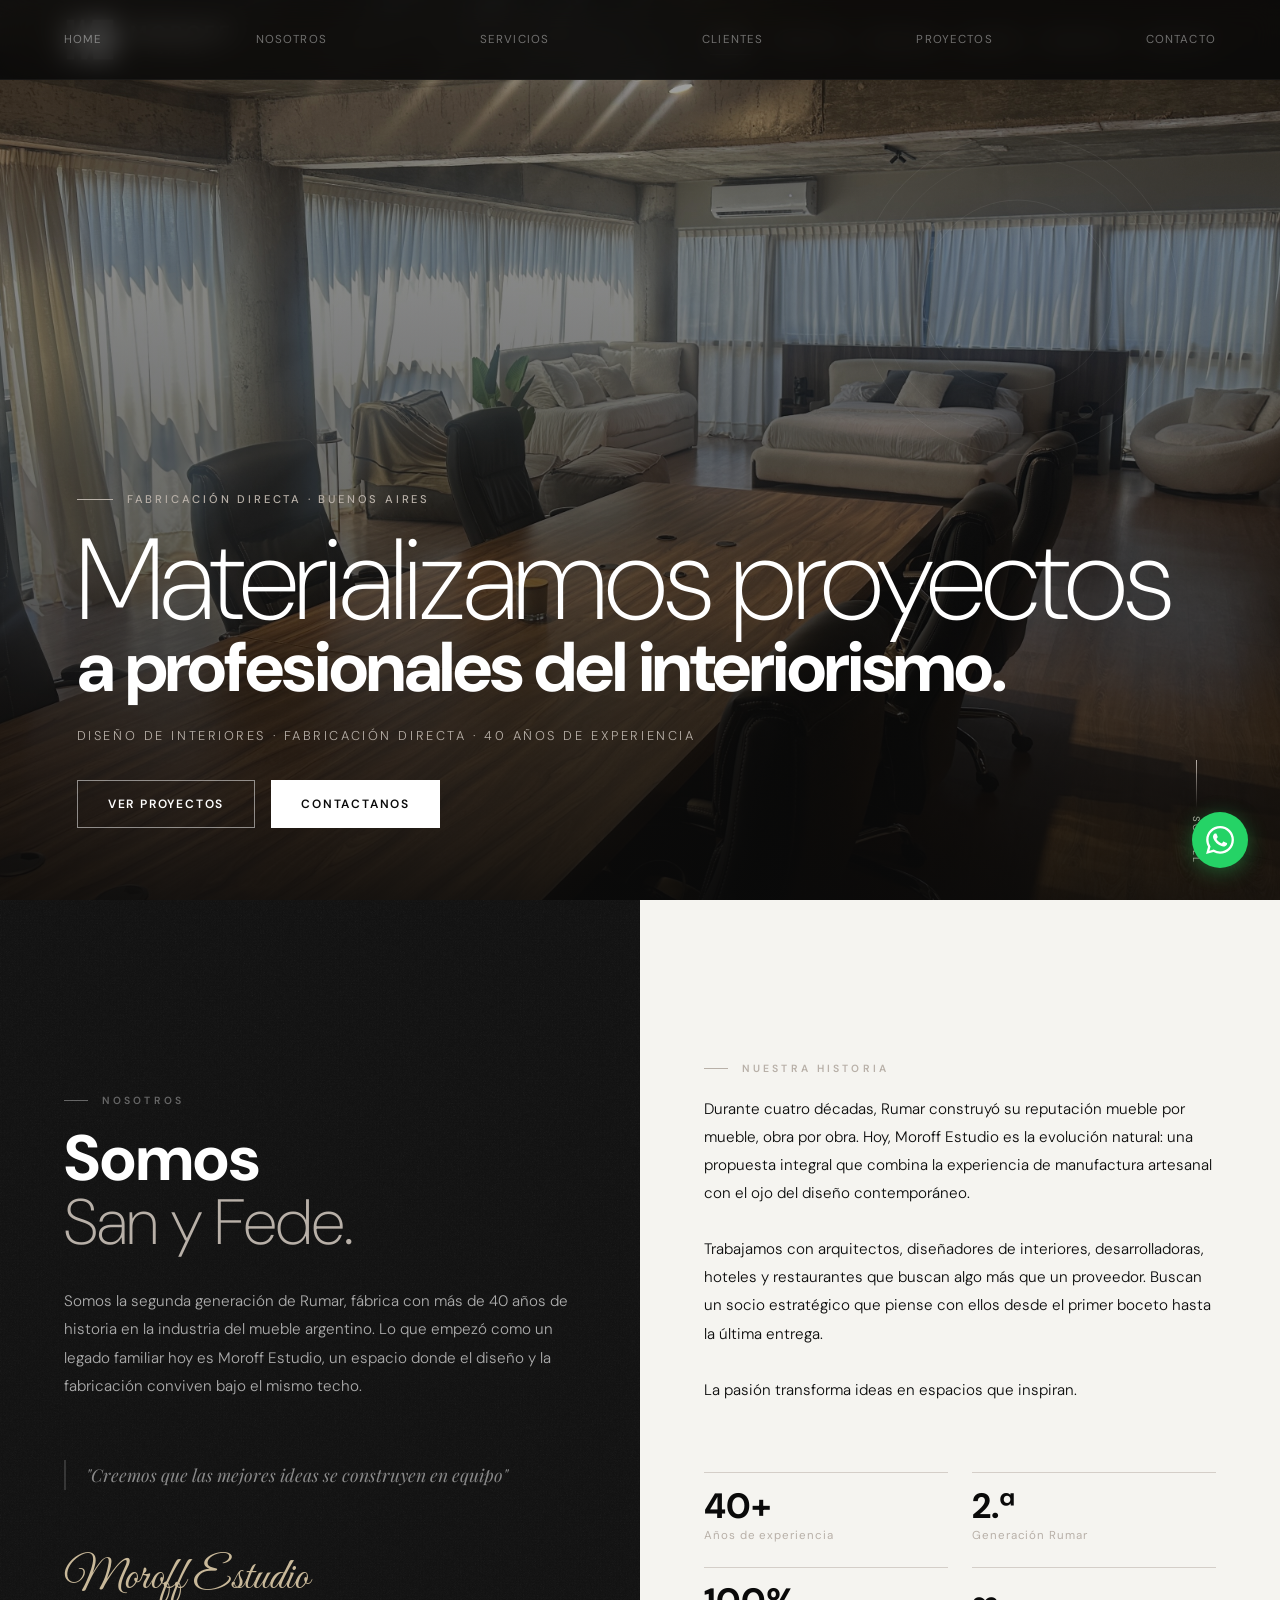
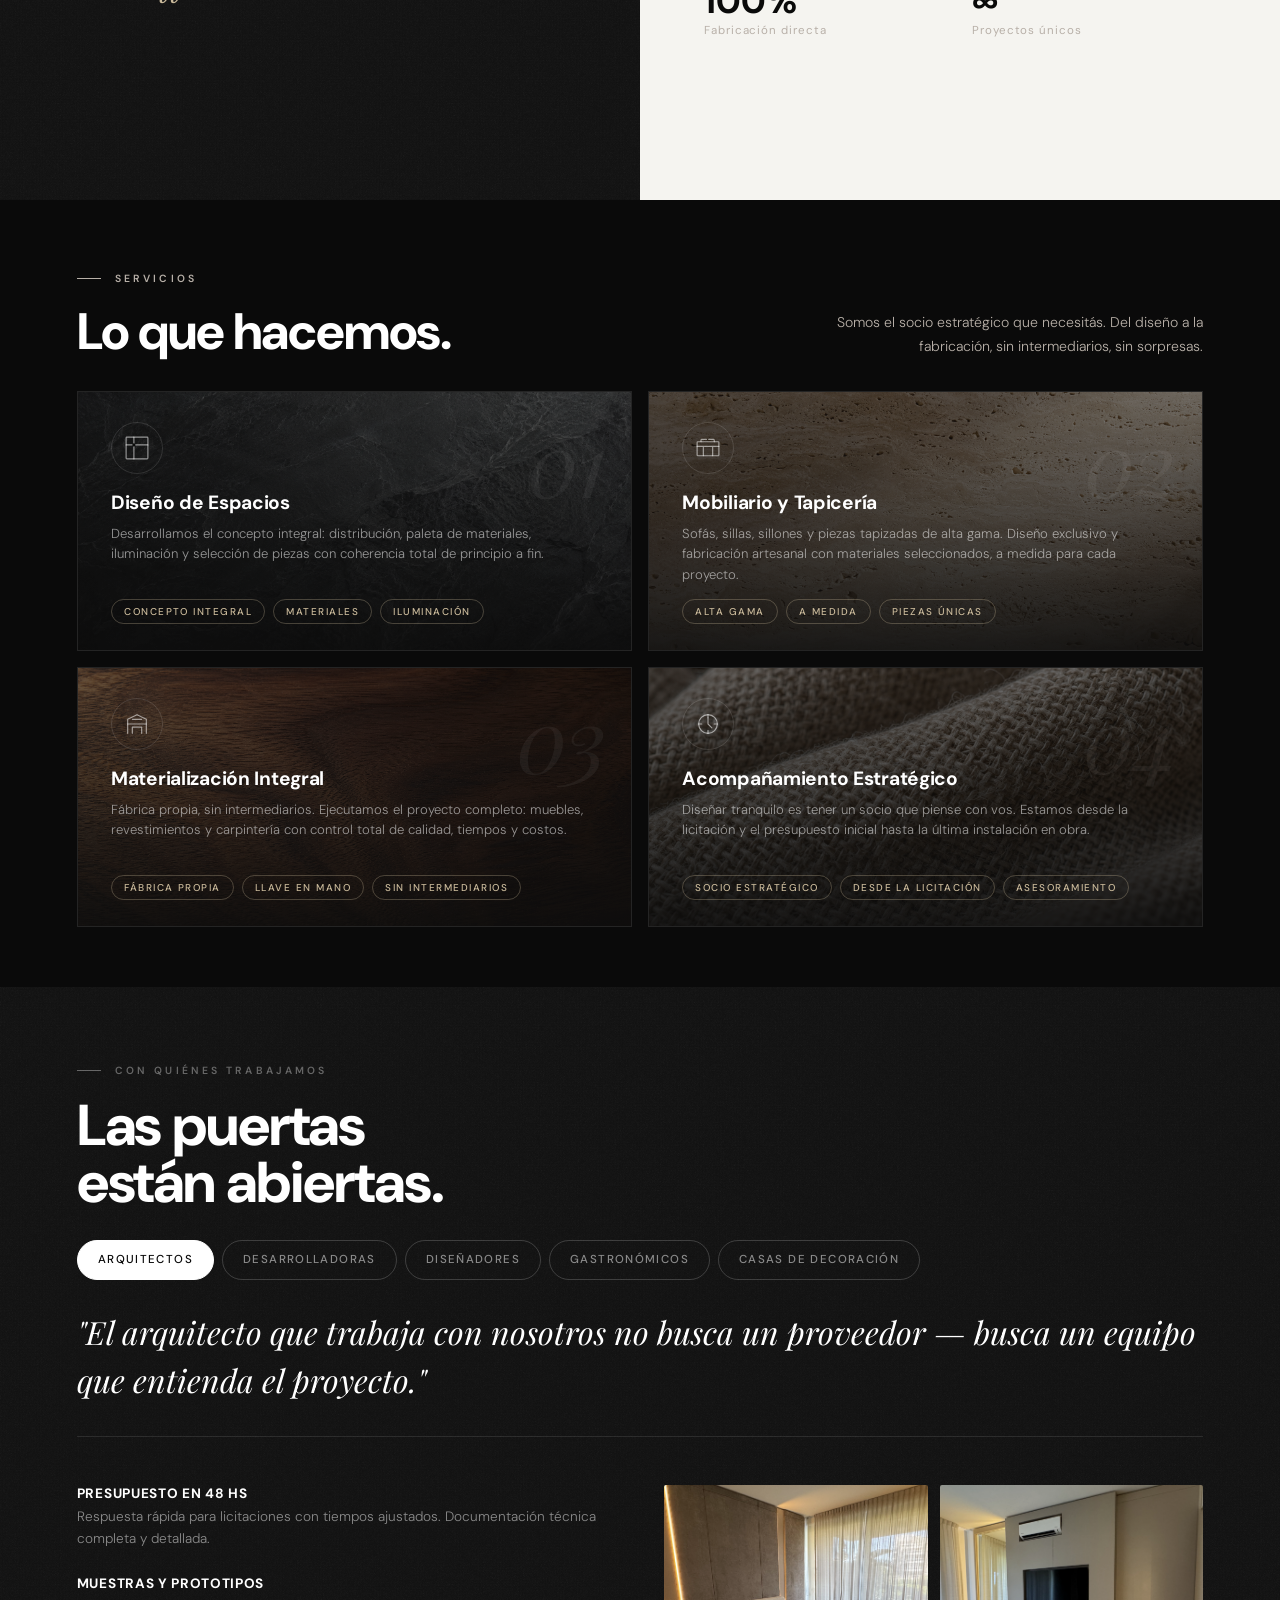
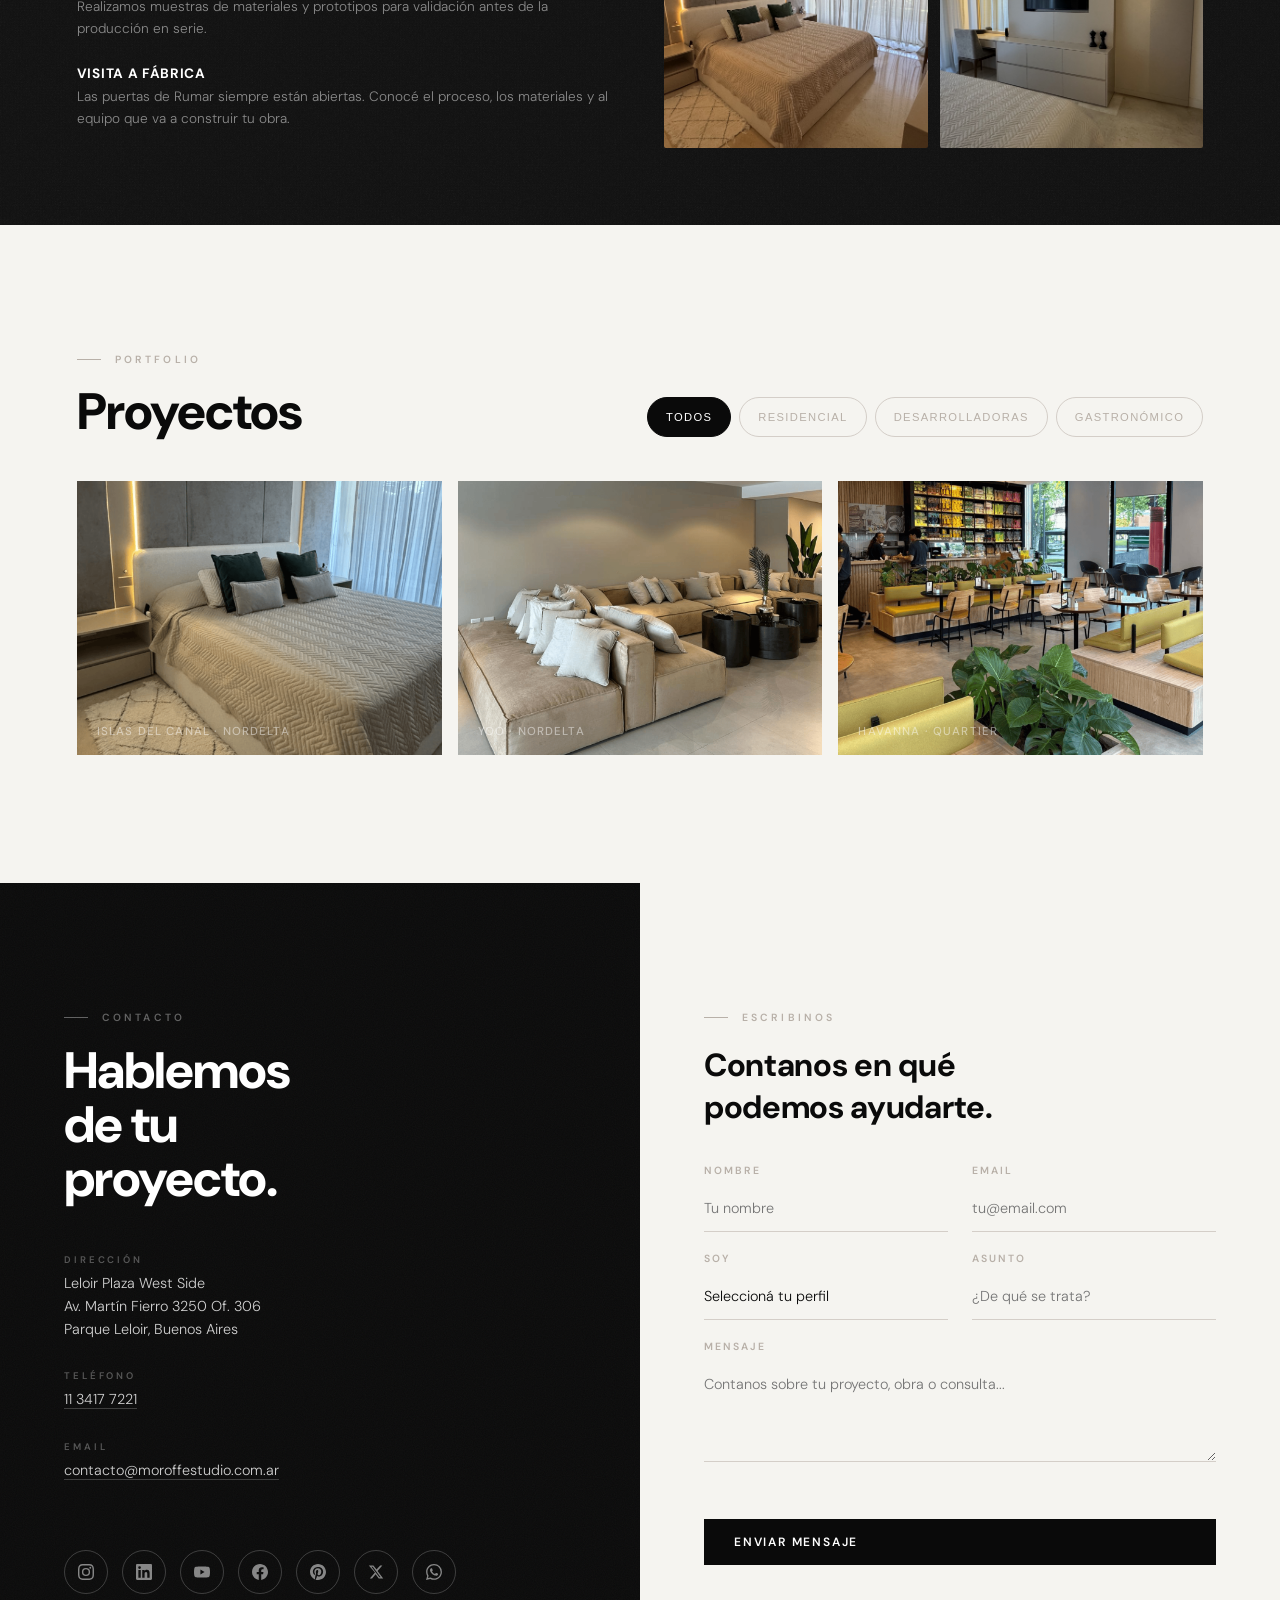
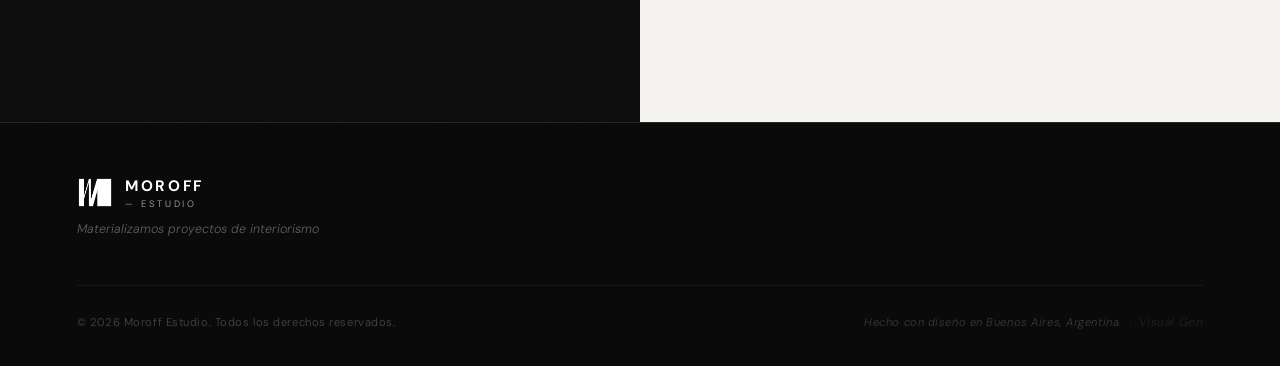
<file: index.html>
<!DOCTYPE html>
<html lang="es">
<head>
<meta charset="UTF-8">
<meta name="viewport" content="width=device-width, initial-scale=1.0">
<title>MOROFF — ESTUDIO · Diseño de Interiores Buenos Aires</title>
<meta name="description" content="Moroff Estudio — Materializamos proyectos de interiorismo. Diseño de interiores y fabricación directa en Buenos Aires.">
<link rel="icon" type="image/png" href="moroff-monogram.png">
<link rel="apple-touch-icon" href="moroff-monogram.png">
<link rel="preconnect" href="https://fonts.googleapis.com">
<link rel="preconnect" href="https://fonts.gstatic.com" crossorigin>
<link href="https://fonts.googleapis.com/css2?family=DM+Sans:ital,opsz,wght@0,9..40,100;0,9..40,200;0,9..40,300;0,9..40,400;0,9..40,500;0,9..40,700;0,9..40,900;1,9..40,300;1,9..40,400&family=Playfair+Display:ital,wght@0,400;0,700;1,400&family=Great+Vibes&display=swap" rel="stylesheet">

<style>
/* ─── RESET & BASE ─── */
*, *::before, *::after { box-sizing: border-box; margin: 0; padding: 0; }

:root {
  --black: #0a0a0a;
  --near-black: #111111;
  --dark: #1a1a1a;
  --cream: #f5f4f0;
  --off-white: #ede9e3;
  --warm-gray: #b8b0a8;
  --warm-gray-light: #d4cec8;
  --white: #ffffff;
  --accent: #c9b99a;
  --wa-green: #25d366;

  --font-sans: 'DM Sans', sans-serif;
  --font-serif: 'Playfair Display', serif;
  --font-script: 'Great Vibes', cursive;

  --nav-h: 80px;
  --section-pad: clamp(80px, 10vw, 140px);
  --transition: 0.4s cubic-bezier(0.25, 0.46, 0.45, 0.94);
}

html { scroll-behavior: smooth; font-size: 16px; }

body {
  font-family: var(--font-sans);
  background: var(--cream);
  color: var(--black);
  overflow-x: hidden;
  -webkit-font-smoothing: antialiased;
}
img, video { max-width: 100%; height: auto; display: block; }

/* Mobile fallback — forces mobile layout if media queries fail (e.g. WhatsApp/Telegram in-app browsers that ignore viewport meta) */
html.is-mobile .nav-links { display: none !important; }
html.is-mobile .nav-hamburger { display: flex !important; }
html.is-mobile #nosotros,
html.is-mobile #contacto { grid-template-columns: 1fr !important; }
html.is-mobile .services-grid,
html.is-mobile .projects-grid,
html.is-mobile .form-row,
html.is-mobile .valores-grid { grid-template-columns: 1fr !important; }
html.is-mobile .nosotros-stat-grid { grid-template-columns: 1fr 1fr !important; }
html.is-mobile .tab-panel.active { grid-template-columns: 1fr !important; gap: 24px !important; }
html.is-mobile .tab-images { grid-template-columns: 1fr !important; }
html.is-mobile .proj-meta { grid-template-columns: 1fr !important; }
html.is-mobile .proj-heart,
html.is-mobile .proj-scope-grid,
html.is-mobile .proj-others-grid,
html.is-mobile .proj-gallery-grid { grid-template-columns: 1fr !important; }

/* ─── TEXTURES ─── */
.texture-dark {
  background-color: var(--black);
  background-image:
    url("data:image/svg+xml,%3Csvg xmlns='http://www.w3.org/2000/svg' width='400' height='400'%3E%3Cfilter id='n'%3E%3CfeTurbulence type='fractalNoise' baseFrequency='0.9' numOctaves='4' stitchTiles='stitch'/%3E%3C/filter%3E%3Crect width='400' height='400' filter='url(%23n)' opacity='0.04'/%3E%3C/svg%3E");
}
.texture-leather {
  background-color: var(--near-black);
  background-image:
    url("data:image/svg+xml,%3Csvg xmlns='http://www.w3.org/2000/svg' width='600' height='600'%3E%3Cfilter id='n'%3E%3CfeTurbulence type='turbulence' baseFrequency='0.65' numOctaves='3' stitchTiles='stitch'/%3E%3CfeColorMatrix type='saturate' values='0'/%3E%3C/filter%3E%3Crect width='600' height='600' filter='url(%23n)' opacity='0.07'/%3E%3C/svg%3E");
}

/* ─── PLACEHOLDERS ─── */
.img-placeholder {
  background-color: #2a2520;
  background-image:
    url("data:image/svg+xml,%3Csvg xmlns='http://www.w3.org/2000/svg' width='400' height='400'%3E%3Cfilter id='n'%3E%3CfeTurbulence type='fractalNoise' baseFrequency='0.75' numOctaves='4' stitchTiles='stitch'/%3E%3C/filter%3E%3Crect width='400' height='400' filter='url(%23n)' opacity='0.15'/%3E%3C/svg%3E");
  display: flex;
  align-items: center;
  justify-content: center;
  position: relative;
  overflow: hidden;
}
.img-placeholder::after {
  content: attr(data-label);
  font-family: var(--font-sans);
  font-size: 0.65rem;
  font-weight: 500;
  letter-spacing: 0.15em;
  text-transform: uppercase;
  color: rgba(255,255,255,0.25);
  text-align: center;
  padding: 1rem;
}
.img-placeholder-light {
  background-color: #d9d4cc;
  background-image:
    url("data:image/svg+xml,%3Csvg xmlns='http://www.w3.org/2000/svg' width='400' height='400'%3E%3Cfilter id='n'%3E%3CfeTurbulence type='fractalNoise' baseFrequency='0.75' numOctaves='4' stitchTiles='stitch'/%3E%3C/filter%3E%3Crect width='400' height='400' filter='url(%23n)' opacity='0.08'/%3E%3C/svg%3E");
  display: flex;
  align-items: center;
  justify-content: center;
}
.img-placeholder-light::after {
  content: attr(data-label);
  font-family: var(--font-sans);
  font-size: 0.65rem;
  font-weight: 500;
  letter-spacing: 0.15em;
  text-transform: uppercase;
  color: rgba(0,0,0,0.3);
  text-align: center;
  padding: 1rem;
}

/* ─── SCROLL ANIMATIONS ─── */
.reveal {
  opacity: 0;
  transform: translateY(28px);
  transition: opacity 0.7s var(--transition), transform 0.7s var(--transition);
}
.reveal.visible { opacity: 1; transform: translateY(0); }
.reveal-delay-1 { transition-delay: 0.1s; }
.reveal-delay-2 { transition-delay: 0.2s; }
.reveal-delay-3 { transition-delay: 0.3s; }
.reveal-delay-4 { transition-delay: 0.4s; }
.reveal-delay-5 { transition-delay: 0.5s; }

/* ─── NAVIGATION ─── */
nav {
  position: fixed;
  top: 0; left: 0; right: 0;
  z-index: 1000;
  height: var(--nav-h);
  display: flex;
  align-items: center;
  justify-content: space-between;
  gap: 16px;
  padding: 0 clamp(20px, 5vw, 64px);
  background: rgba(10, 10, 10, 0.72);
  -webkit-backdrop-filter: blur(14px) saturate(140%);
  backdrop-filter: blur(14px) saturate(140%);
  border-bottom: 1px solid rgba(255, 255, 255, 0.04);
  transition: background 0.4s ease, box-shadow 0.4s ease, border-color 0.4s ease;
}
nav.scrolled {
  background: rgba(10, 10, 10, 0.92);
  box-shadow: 0 1px 0 rgba(255,255,255,0.06);
  border-bottom-color: rgba(255, 255, 255, 0.08);
}

.nav-logo {
  display: flex;
  align-items: center;
  gap: 14px;
  text-decoration: none;
  cursor: pointer;
  margin-right: auto;
  flex-shrink: 0;
}
.nav-logo:hover .nav-wordmark-main { color: var(--accent); }
.nav-monogram {
  width: 52px;
  height: 52px;
  flex-shrink: 0;
  object-fit: contain;
  filter: brightness(0) invert(1);
  transition: transform 0.3s var(--transition);
}
.nav-logo:hover .nav-monogram { transform: scale(1.06); }
.nav-wordmark { display: flex; flex-direction: column; line-height: 1; }
.nav-wordmark-main {
  font-family: var(--font-sans);
  font-size: 1.2rem;
  font-weight: 700;
  letter-spacing: 0.2em;
  color: var(--white);
}
.nav-wordmark-sub {
  font-family: var(--font-sans);
  font-size: 0.62rem;
  font-weight: 300;
  letter-spacing: 0.32em;
  color: var(--warm-gray);
  margin-top: 3px;
}

.nav-links {
  display: flex;
  gap: clamp(12px, 1.6vw, 22px);
  list-style: none;
  margin-left: auto;
  align-items: center;
}
.nav-links a {
  font-size: 0.7rem;
  font-weight: 500;
  letter-spacing: 0.1em;
  text-transform: uppercase;
  color: rgba(255,255,255,0.75);
  text-decoration: none;
  transition: color 0.25s;
  position: relative;
  padding: 4px 2px;
}
.nav-links a::after {
  content: '';
  position: absolute;
  bottom: -3px; left: 0; right: 0;
  height: 1px;
  background: var(--white);
  transform: scaleX(0);
  transition: transform 0.3s;
}
.nav-links a:hover { color: var(--white); }
.nav-links a:hover::after { transform: scaleX(1); }
.nav-links a.active { color: var(--white); }
.nav-links a.active::after { transform: scaleX(1); }

/* Hamburger */
.nav-hamburger {
  display: none;
  flex-direction: column;
  gap: 5px;
  cursor: pointer;
  background: none;
  border: none;
  padding: 10px;
  min-width: 44px;
  min-height: 44px;
  justify-content: center;
  align-items: center;
}
.nav-hamburger span {
  display: block;
  width: 26px;
  height: 1.5px;
  background: var(--white);
  transition: transform 0.3s, opacity 0.3s;
}
.nav-hamburger.open span:nth-child(1) { transform: translateY(6.5px) rotate(45deg); }
.nav-hamburger.open span:nth-child(2) { opacity: 0; }
.nav-hamburger.open span:nth-child(3) { transform: translateY(-6.5px) rotate(-45deg); }

/* Mobile overlay */
.nav-overlay {
  position: fixed;
  inset: 0;
  background: var(--black);
  z-index: 999;
  display: flex;
  flex-direction: column;
  align-items: center;
  justify-content: center;
  gap: 32px;
  opacity: 0;
  pointer-events: none;
  transition: opacity 0.35s ease;
}
.nav-overlay.open { opacity: 1; pointer-events: all; }
.nav-overlay a {
  font-size: clamp(1.8rem, 6vw, 3rem);
  font-weight: 700;
  letter-spacing: 0.05em;
  text-transform: uppercase;
  color: var(--white);
  text-decoration: none;
  transition: color 0.2s;
}
.nav-overlay a:hover { color: var(--warm-gray); }

/* ─── WHATSAPP FLOAT ─── */
.wa-float {
  position: fixed;
  bottom: 32px;
  right: 32px;
  z-index: 990;
  width: 56px;
  height: 56px;
  border-radius: 50%;
  background: var(--wa-green);
  display: flex;
  align-items: center;
  justify-content: center;
  box-shadow: 0 4px 20px rgba(37,211,102,0.35);
  text-decoration: none;
  transition: transform 0.25s, box-shadow 0.25s;
}
.wa-float:hover {
  transform: scale(1.08);
  box-shadow: 0 6px 28px rgba(37,211,102,0.5);
}
.wa-float svg { width: 28px; height: 28px; fill: white; }

/* ─── HERO ─── */
#hero {
  position: relative;
  height: 100vh;
  height: 100svh;
  min-height: 560px;
  display: flex;
  flex-direction: column;
  justify-content: flex-end;
  padding: 0 clamp(24px, 6vw, 80px) clamp(60px, 8vh, 100px);
  overflow: hidden;
}
.hero-bg {
  position: absolute;
  inset: 0;
  background-image: url('foto%20arriba%20de%20todo%20horizontal%20grande/IMG_1174.JPG');
  background-size: cover;
  background-position: center;
  z-index: 0;
}
.hero-bg::before {
  content: '';
  position: absolute;
  inset: 0;
  background-image:
    url("data:image/svg+xml,%3Csvg xmlns='http://www.w3.org/2000/svg' width='800' height='800'%3E%3Cfilter id='n'%3E%3CfeTurbulence type='fractalNoise' baseFrequency='0.6' numOctaves='4' stitchTiles='stitch'/%3E%3C/filter%3E%3Crect width='800' height='800' filter='url(%23n)' opacity='0.055'/%3E%3C/svg%3E");
  opacity: 0.4;
}
.hero-bg::after {
  content: '';
  position: absolute;
  inset: 0;
  background: linear-gradient(to top, rgba(10,10,10,0.92) 0%, rgba(10,10,10,0.6) 45%, rgba(10,10,10,0.35) 100%);
}
/* Geometric decorative element */
.hero-geo {
  position: absolute;
  top: 15%;
  right: 8%;
  width: clamp(180px, 25vw, 380px);
  height: clamp(180px, 25vw, 380px);
  border: 1px solid rgba(255,255,255,0.06);
  border-radius: 50%;
  z-index: 1;
}
.hero-geo::after {
  content: '';
  position: absolute;
  inset: 20px;
  border: 1px solid rgba(255,255,255,0.04);
  border-radius: 50%;
}
.hero-geo::before {
  content: '';
  position: absolute;
  top: 50%; left: 50%;
  transform: translate(-50%,-50%);
  width: 60%;
  height: 60%;
  border: 1px solid rgba(255,255,255,0.06);
  border-radius: 50%;
}

.hero-eyebrow {
  position: relative;
  z-index: 2;
  font-size: 0.7rem;
  font-weight: 500;
  letter-spacing: 0.25em;
  text-transform: uppercase;
  color: var(--warm-gray);
  margin-bottom: 20px;
  display: flex;
  align-items: center;
  gap: 14px;
}
.hero-eyebrow::before {
  content: '';
  display: block;
  width: 36px;
  height: 1px;
  background: var(--warm-gray);
}

.hero-headline {
  position: relative;
  z-index: 2;
  margin-bottom: 28px;
}
.hero-headline-light {
  display: block;
  font-family: var(--font-sans);
  font-size: clamp(3.2rem, 9vw, 8.5rem);
  font-weight: 200;
  color: var(--white);
  line-height: 0.95;
  letter-spacing: -0.02em;
}
.hero-headline-bold {
  display: block;
  font-family: var(--font-sans);
  font-size: clamp(3.8rem, 10.5vw, 10rem);
  font-weight: 900;
  color: var(--white);
  line-height: 0.9;
  letter-spacing: -0.03em;
  position: relative;
}
.hero-headline-bold .stroke-text {
  -webkit-text-stroke: 1.5px rgba(255,255,255,0.3);
  color: transparent;
}

.hero-sub {
  position: relative;
  z-index: 2;
  font-size: 0.8rem;
  font-weight: 300;
  letter-spacing: 0.2em;
  color: var(--warm-gray);
  text-transform: uppercase;
  margin-bottom: 36px;
}

.hero-ctas {
  position: relative;
  z-index: 2;
  display: flex;
  gap: 16px;
  flex-wrap: wrap;
}
.btn {
  display: inline-flex;
  align-items: center;
  gap: 10px;
  font-family: var(--font-sans);
  font-size: 0.75rem;
  font-weight: 600;
  letter-spacing: 0.15em;
  text-transform: uppercase;
  text-decoration: none;
  padding: 15px 30px;
  transition: all 0.3s;
  cursor: pointer;
  border: none;
}
.btn-outline {
  border: 1px solid rgba(255,255,255,0.5);
  color: var(--white);
  background: transparent;
}
.btn-outline:hover {
  border-color: var(--white);
  background: rgba(255,255,255,0.08);
}
.btn-solid {
  background: var(--white);
  color: var(--black);
}
.btn-solid:hover { background: var(--cream); }
.btn-solid-dark {
  background: var(--black);
  color: var(--white);
}
.btn-solid-dark:hover { background: var(--dark); }

.scroll-indicator {
  position: absolute;
  bottom: 36px;
  right: clamp(24px, 6vw, 80px);
  z-index: 2;
  display: flex;
  flex-direction: column;
  align-items: center;
  gap: 8px;
  color: var(--warm-gray);
}
.scroll-indicator span {
  font-size: 0.6rem;
  letter-spacing: 0.2em;
  text-transform: uppercase;
  writing-mode: vertical-rl;
}
.scroll-line {
  width: 1px;
  height: 48px;
  background: linear-gradient(to bottom, var(--warm-gray), transparent);
  animation: scrollPulse 2s ease-in-out infinite;
}
@keyframes scrollPulse {
  0%, 100% { opacity: 0.4; transform: scaleY(1); }
  50% { opacity: 1; transform: scaleY(1.2); }
}

/* ─── SECTION COMMON ─── */
section { position: relative; scroll-margin-top: var(--nav-h); }

.section-label {
  font-size: 0.65rem;
  font-weight: 600;
  letter-spacing: 0.3em;
  text-transform: uppercase;
  color: var(--warm-gray);
  margin-bottom: 20px;
  display: flex;
  align-items: center;
  gap: 14px;
}
.section-label::before {
  content: '';
  display: block;
  width: 24px;
  height: 1px;
  background: currentColor;
}
.section-label-light {
  color: rgba(255,255,255,0.35);
}
.section-label-light::before { background: rgba(255,255,255,0.35); }

/* ─── NOSOTROS ─── */
#nosotros {
  display: grid;
  grid-template-columns: 1fr 1fr;
  min-height: 100vh;
}
.nosotros-left {
  padding: var(--section-pad) clamp(32px, 5vw, 72px);
  display: flex;
  flex-direction: column;
  justify-content: center;
}
.nosotros-right {
  background: var(--cream);
  padding: var(--section-pad) clamp(32px, 5vw, 72px);
  display: flex;
  flex-direction: column;
  justify-content: center;
}

.nosotros-headline {
  font-family: var(--font-sans);
  font-size: clamp(2.8rem, 5vw, 5.5rem);
  line-height: 1;
  color: var(--white);
  margin-bottom: 32px;
}
.nosotros-headline em {
  font-style: normal;
  font-weight: 200;
  color: var(--warm-gray);
}

.nosotros-body {
  font-size: 0.95rem;
  font-weight: 300;
  line-height: 1.85;
  color: var(--black);
  max-width: 58ch;
  margin-bottom: 28px;
}
.nosotros-body-dark {
  color: rgba(255,255,255,0.65);
}

.nosotros-quote {
  font-family: var(--font-serif);
  font-style: italic;
  font-size: 1.1rem;
  line-height: 1.7;
  color: rgba(255,255,255,0.5);
  border-left: 2px solid rgba(255,255,255,0.15);
  padding-left: 20px;
  margin: 32px 0;
}

.brand-signature {
  font-family: var(--font-script);
  font-size: 2.8rem;
  color: var(--accent);
  margin-top: 28px;
}

.nosotros-stat-grid {
  display: grid;
  grid-template-columns: repeat(2, 1fr);
  gap: 24px;
  margin-top: 40px;
}
.nosotros-stat {
  border-top: 1px solid var(--warm-gray-light);
  padding-top: 16px;
}
.nosotros-stat-num {
  font-size: 2.2rem;
  font-weight: 700;
  line-height: 1;
  margin-bottom: 4px;
}
.nosotros-stat-label {
  font-size: 0.72rem;
  font-weight: 400;
  letter-spacing: 0.08em;
  color: var(--warm-gray);
}

/* ─── SERVICIOS ─── */
#servicios {
  background: var(--black);
  padding: clamp(48px, 6vw, 72px) 0 clamp(40px, 5vw, 60px);
  overflow: hidden;
}
.servicios-header {
  display: flex;
  justify-content: space-between;
  align-items: flex-end;
  margin-bottom: 32px;
  flex-wrap: wrap;
  gap: 18px;
  padding: 0 clamp(24px, 6vw, 80px);
}
.servicios-headline {
  font-family: var(--font-sans);
  font-size: clamp(2rem, 4vw, 4rem);
  font-weight: 800;
  line-height: 1.05;
  letter-spacing: -0.02em;
  color: var(--white);
  max-width: 16ch;
}
.servicios-sub {
  font-size: 0.88rem;
  font-weight: 300;
  line-height: 1.7;
  color: var(--warm-gray);
  max-width: 38ch;
  text-align: right;
}

/* ── Services Grid (4 cards) ── */
.services-grid {
  display: grid;
  grid-template-columns: repeat(2, 1fr);
  gap: 16px;
  padding: 0 clamp(24px, 6vw, 80px);
}
.service-card {
  position: relative;
  background: var(--near-black);
  border: 1px solid rgba(255,255,255,0.08);
  padding: 30px clamp(22px, 2.6vw, 36px) 26px;
  overflow: hidden;
  cursor: default;
  transition: transform 0.5s var(--transition), border-color 0.5s;
  min-height: 260px;
  display: flex;
  flex-direction: column;
  isolation: isolate;
}
.service-card-bg {
  position: absolute;
  inset: 0;
  background-image: var(--card-img);
  background-size: cover;
  background-position: center;
  opacity: 0.62;
  filter: saturate(95%);
  transition: opacity 0.7s ease, filter 0.7s ease, transform 1s var(--transition);
  z-index: -2;
}
.service-card-bg::after {
  content: '';
  position: absolute;
  inset: 0;
  background: linear-gradient(180deg, rgba(10,10,10,0.25) 0%, rgba(10,10,10,0.55) 55%, rgba(10,10,10,0.88) 100%);
}
.service-card::before {
  content: '';
  position: absolute;
  inset: 0;
  background: radial-gradient(circle at var(--mx, 50%) var(--my, 0%), rgba(201,185,154,0.18), transparent 55%);
  opacity: 0;
  transition: opacity 0.5s ease;
  pointer-events: none;
  z-index: -1;
}
.service-card::after {
  content: '';
  position: absolute;
  left: 0; right: 0; bottom: 0;
  height: 2px;
  background: linear-gradient(90deg, var(--accent), transparent);
  transform: scaleX(0);
  transform-origin: left;
  transition: transform 0.7s var(--transition);
  z-index: 2;
}
.service-card:hover {
  transform: translateY(-6px);
  border-color: rgba(201,185,154,0.4);
}
.service-card:hover .service-card-bg {
  opacity: 0.55;
  filter: grayscale(0%) saturate(105%);
  transform: scale(1.06);
}
.service-card:hover::before { opacity: 1; }
.service-card:hover::after { transform: scaleX(1); }

.service-card-num {
  position: absolute;
  top: 24px;
  right: 28px;
  font-family: var(--font-serif);
  font-size: clamp(4rem, 7vw, 7.5rem);
  font-weight: 400;
  font-style: italic;
  line-height: 1;
  color: rgba(255,255,255,0.05);
  letter-spacing: -0.04em;
  transition: color 0.6s, transform 0.6s var(--transition);
  user-select: none;
  pointer-events: none;
}
.service-card:hover .service-card-num {
  color: rgba(201,185,154,0.18);
  transform: translateY(-4px) scale(1.05);
}

.service-card-icon-wrap {
  position: relative;
  width: 52px;
  height: 52px;
  margin-bottom: 18px;
  display: flex;
  align-items: center;
  justify-content: center;
}
.service-card-icon-wrap::before {
  content: '';
  position: absolute;
  inset: 0;
  border: 1px solid rgba(255,255,255,0.12);
  border-radius: 50%;
  transition: border-color 0.5s, transform 0.6s var(--transition);
}
.service-card:hover .service-card-icon-wrap::before {
  border-color: var(--accent);
  transform: scale(1.12) rotate(45deg);
}
.service-card-icon {
  width: 28px;
  height: 28px;
  stroke: rgba(255,255,255,0.55);
  fill: none;
  stroke-width: 1.5;
  stroke-linecap: round;
  stroke-linejoin: round;
  transition: stroke 0.5s, transform 0.6s var(--transition);
  position: relative;
  z-index: 1;
}
.service-card:hover .service-card-icon {
  stroke: var(--accent);
  transform: scale(1.08);
}

.service-card-title {
  position: relative;
  font-family: var(--font-sans);
  font-size: clamp(1.15rem, 1.5vw, 1.5rem);
  font-weight: 700;
  line-height: 1.15;
  color: var(--white);
  letter-spacing: -0.015em;
  margin-bottom: 10px;
  z-index: 1;
}

.service-card-desc {
  position: relative;
  font-size: 0.82rem;
  font-weight: 300;
  line-height: 1.55;
  color: rgba(255,255,255,0.55);
  margin-bottom: 14px;
  flex: 1;
  z-index: 1;
}

.service-card-tags {
  position: relative;
  display: flex;
  flex-wrap: wrap;
  gap: 8px;
  z-index: 1;
}
.service-tag {
  font-size: 0.62rem;
  font-weight: 500;
  letter-spacing: 0.15em;
  text-transform: uppercase;
  color: var(--accent);
  border: 1px solid rgba(201,185,154,0.3);
  padding: 5px 12px;
  border-radius: 100px;
  transition: background 0.3s, border-color 0.3s;
}
.service-card:hover .service-tag {
  background: rgba(201,185,154,0.08);
  border-color: rgba(201,185,154,0.5);
}

@media (max-width: 880px) {
  .services-grid { grid-template-columns: 1fr; gap: 16px; }
  .service-card { min-height: auto; padding: 40px 28px 32px; }
  .servicios-header { flex-direction: column; align-items: flex-start; }
  .servicios-sub { text-align: left; }
}

/* ─── CLIENTES ─── */
#clientes {
  padding: clamp(48px, 6vw, 80px) clamp(24px, 6vw, 80px) clamp(48px, 6vw, 80px);
}
.clientes-header {
  margin-bottom: 28px;
}
.clientes-headline {
  font-family: var(--font-sans);
  font-size: clamp(2.2rem, 4.5vw, 5rem);
  font-weight: 800;
  color: var(--white);
  line-height: 1;
  margin-top: 12px;
  letter-spacing: -0.02em;
}

.tabs-nav {
  display: flex;
  gap: 8px;
  flex-wrap: wrap;
  margin-bottom: 28px;
}
.tab-btn {
  padding: 11px 20px;
  min-height: 40px;
  font-family: var(--font-sans);
  font-size: 0.72rem;
  font-weight: 500;
  letter-spacing: 0.12em;
  text-transform: uppercase;
  background: transparent;
  border: 1px solid rgba(255,255,255,0.18);
  color: rgba(255,255,255,0.5);
  cursor: pointer;
  border-radius: 100px;
  transition: all 0.25s;
  white-space: nowrap;
}
.tab-btn:hover { border-color: rgba(255,255,255,0.5); color: var(--white); }
.tab-btn.active { background: var(--white); color: var(--black); border-color: var(--white); }

.tab-panel { display: none; }
.tab-panel.active {
  display: grid;
  grid-template-columns: 1fr 1fr;
  gap: 48px;
  animation: fadeIn 0.4s ease;
}
@keyframes fadeIn { from { opacity: 0; transform: translateY(12px); } to { opacity: 1; transform: translateY(0); } }

.tab-quote {
  font-family: var(--font-serif);
  font-style: italic;
  font-size: clamp(1.3rem, 2.5vw, 2rem);
  line-height: 1.5;
  color: var(--white);
  grid-column: 1 / -1;
  padding-bottom: 32px;
  border-bottom: 1px solid rgba(255,255,255,0.1);
}
.tab-propositions {
  display: flex;
  flex-direction: column;
  gap: 24px;
}
.tab-prop-title {
  font-size: 0.85rem;
  font-weight: 700;
  letter-spacing: 0.05em;
  color: var(--white);
  text-transform: uppercase;
  margin-bottom: 4px;
}
.tab-prop-desc {
  font-size: 0.85rem;
  font-weight: 300;
  line-height: 1.65;
  color: rgba(255,255,255,0.5);
}
.tab-images {
  display: grid;
  grid-template-columns: 1fr 1fr;
  gap: 12px;
  align-self: start;
}
.tab-images .img-placeholder { border-radius: 2px; }
.tab-img {
  width: 100%;
  aspect-ratio: 1 / 1;
  height: auto;
  object-fit: cover;
  border-radius: 2px;
  display: block;
  filter: saturate(95%) contrast(1.02);
  transition: filter 0.4s ease, transform 0.6s var(--transition);
}
.tab-img:hover {
  filter: saturate(105%) contrast(1.05);
  transform: scale(1.01);
}

/* ─── PROYECTOS ─── */
#proyectos {
  background: var(--cream);
  padding: var(--section-pad) clamp(24px, 6vw, 80px);
}
.proyectos-header {
  display: flex;
  justify-content: space-between;
  align-items: flex-end;
  margin-bottom: 44px;
  flex-wrap: wrap;
  gap: 20px;
}
.proyectos-headline {
  font-size: clamp(2rem, 4vw, 4.5rem);
  font-weight: 800;
  letter-spacing: -0.02em;
  line-height: 1;
}

.filter-btns {
  display: flex;
  gap: 8px;
  flex-wrap: wrap;
}
.filter-btn {
  padding: 11px 18px;
  min-height: 40px;
  font-size: 0.7rem;
  font-weight: 500;
  letter-spacing: 0.12em;
  text-transform: uppercase;
  background: transparent;
  border: 1px solid var(--warm-gray-light);
  color: var(--warm-gray);
  cursor: pointer;
  transition: all 0.25s;
  border-radius: 100px;
}
.filter-btn:hover { border-color: var(--black); color: var(--black); }
.filter-btn.active { background: var(--black); color: var(--white); border-color: var(--black); }

.projects-grid {
  display: grid;
  grid-template-columns: repeat(12, 1fr);
  gap: 16px;
}
.project-card {
  position: relative;
  overflow: hidden;
  cursor: pointer;
  text-decoration: none;
  color: inherit;
  display: block;
  transition: opacity 0.4s, transform 0.4s;
}
.project-card.hidden { opacity: 0; pointer-events: none; transform: scale(0.97); height: 0; overflow: hidden; margin: 0; }
.project-card { grid-column: span 4; }

.project-img {
  width: 100%;
  display: block;
  aspect-ratio: 4/3;
  background-image: var(--proj-img);
  background-size: cover;
  background-position: center;
  transition: transform 0.7s var(--transition);
}
.project-card:hover .project-img { transform: scale(1.04); }

.project-overlay {
  position: absolute;
  inset: 0;
  background: rgba(10,10,10,0);
  display: flex;
  flex-direction: column;
  justify-content: flex-end;
  padding: 24px;
  transition: background 0.35s;
}
.project-card:hover .project-overlay { background: rgba(10,10,10,0.72); }
.project-info {
  transform: translateY(12px);
  opacity: 0;
  transition: all 0.35s;
}
.project-card:hover .project-info { transform: translateY(0); opacity: 1; }
.project-name {
  font-size: 1rem;
  font-weight: 700;
  color: var(--white);
  letter-spacing: 0.02em;
}
.project-meta {
  font-size: 0.72rem;
  font-weight: 300;
  letter-spacing: 0.1em;
  color: rgba(255,255,255,0.55);
  margin-top: 4px;
  display: flex;
  justify-content: space-between;
  align-items: center;
}
.project-arrow {
  font-size: 0.8rem;
  color: var(--white);
}

/* Static labels always visible */
.project-static {
  position: absolute;
  bottom: 16px;
  left: 20px;
  pointer-events: none;
}
.project-card:hover .project-static { display: none; }
.project-static-name {
  font-size: 0.72rem;
  font-weight: 500;
  letter-spacing: 0.1em;
  text-transform: uppercase;
  color: rgba(255,255,255,0.45);
}

/* ─── MISIÓN / VALORES ─── */
#mision {
  padding: var(--section-pad) clamp(24px, 8vw, 120px);
  text-align: center;
}
.mision-quote-mark {
  font-family: var(--font-serif);
  font-size: clamp(8rem, 18vw, 20rem);
  line-height: 0.6;
  color: rgba(255,255,255,0.06);
  margin-bottom: -24px;
  display: block;
  user-select: none;
}
.mision-quote {
  font-family: var(--font-serif);
  font-style: italic;
  font-size: clamp(1.4rem, 3vw, 2.6rem);
  line-height: 1.5;
  color: var(--white);
  max-width: 22ch;
  margin: 0 auto 80px;
}
.valores-grid {
  display: grid;
  grid-template-columns: repeat(3, 1fr);
  gap: 0;
  border-top: 1px solid rgba(255,255,255,0.1);
  max-width: 900px;
  margin: 0 auto;
}
.valor-item {
  padding: 40px 28px 0;
  border-right: 1px solid rgba(255,255,255,0.1);
}
.valor-item:last-child { border-right: none; }
.valor-num {
  font-size: 0.6rem;
  font-weight: 500;
  letter-spacing: 0.25em;
  color: rgba(255,255,255,0.25);
  margin-bottom: 16px;
}
.valor-title {
  font-size: 1.1rem;
  font-weight: 700;
  letter-spacing: 0.04em;
  color: var(--white);
  text-transform: uppercase;
  margin-bottom: 12px;
}
.valor-desc {
  font-size: 0.82rem;
  font-weight: 300;
  line-height: 1.75;
  color: rgba(255,255,255,0.45);
}

/* ─── CONTACTO ─── */
#contacto {
  display: grid;
  grid-template-columns: 1fr 1fr;
}
.contacto-left {
  padding: var(--section-pad) clamp(32px, 5vw, 72px);
  display: flex;
  flex-direction: column;
  justify-content: center;
}
.contacto-right {
  background: var(--cream);
  padding: var(--section-pad) clamp(32px, 5vw, 72px);
}

.contacto-headline {
  font-family: var(--font-sans);
  font-size: clamp(2.2rem, 4vw, 4.5rem);
  font-weight: 800;
  color: var(--white);
  line-height: 1.05;
  letter-spacing: -0.02em;
  margin-bottom: 48px;
}

.contact-info-item {
  margin-bottom: 28px;
}
.contact-info-label {
  font-size: 0.6rem;
  font-weight: 600;
  letter-spacing: 0.3em;
  text-transform: uppercase;
  color: rgba(255,255,255,0.3);
  margin-bottom: 6px;
}
.contact-info-value {
  font-size: 0.9rem;
  font-weight: 300;
  line-height: 1.6;
  color: rgba(255,255,255,0.8);
}
.contact-info-value a {
  color: inherit;
  text-decoration: none;
  border-bottom: 1px solid rgba(255,255,255,0.2);
  transition: border-color 0.2s;
}
.contact-info-value a:hover { border-color: var(--white); }

.social-icons {
  display: flex;
  gap: 14px;
  flex-wrap: wrap;
  margin-top: 40px;
}
.social-icon {
  width: 44px;
  height: 44px;
  border: 1px solid rgba(255,255,255,0.2);
  border-radius: 50%;
  display: flex;
  align-items: center;
  justify-content: center;
  text-decoration: none;
  transition: all 0.25s;
  color: rgba(255,255,255,0.5);
}
.social-icon:hover {
  border-color: var(--white);
  color: var(--white);
  background: rgba(255,255,255,0.05);
}
.social-icon svg { width: 16px; height: 16px; fill: currentColor; }

/* Form */
.form-headline {
  font-size: clamp(1.4rem, 2.5vw, 2.2rem);
  font-weight: 700;
  margin-bottom: 36px;
  letter-spacing: -0.01em;
}

.form-group {
  margin-bottom: 20px;
}
.form-label {
  display: block;
  font-size: 0.65rem;
  font-weight: 600;
  letter-spacing: 0.2em;
  text-transform: uppercase;
  color: var(--warm-gray);
  margin-bottom: 8px;
}
.form-input,
.form-select,
.form-textarea {
  width: 100%;
  padding: 14px 0;
  font-family: var(--font-sans);
  font-size: 0.9rem;
  font-weight: 300;
  background: transparent;
  border: none;
  border-bottom: 1px solid var(--warm-gray-light);
  color: var(--black);
  outline: none;
  transition: border-color 0.25s;
  border-radius: 0;
  appearance: none;
  -webkit-appearance: none;
}
.form-input:focus,
.form-select:focus,
.form-textarea:focus { border-bottom-color: var(--black); }
.form-textarea { resize: vertical; min-height: 80px; }

.form-row { display: grid; grid-template-columns: 1fr 1fr; gap: 0 24px; }

.form-submit {
  width: 100%;
  margin-top: 32px;
}

.form-success {
  display: none;
  text-align: center;
  padding: 48px 0;
}
.form-success.show { display: block; }
.form-success-icon {
  width: 56px;
  height: 56px;
  border: 1.5px solid var(--black);
  border-radius: 50%;
  display: flex;
  align-items: center;
  justify-content: center;
  margin: 0 auto 20px;
}
.form-success h3 { font-size: 1.4rem; font-weight: 700; margin-bottom: 8px; }
.form-success p { font-size: 0.85rem; font-weight: 300; color: var(--warm-gray); }

/* ─── FOOTER ─── */
footer {
  background: var(--black);
  border-top: 1px solid rgba(255,255,255,0.12);
  padding: 52px clamp(24px, 6vw, 80px) 36px;
}
.footer-logo {
  display: flex;
  align-items: center;
  gap: 12px;
  margin-bottom: 4px;
}
.footer-top {
  display: flex;
  justify-content: space-between;
  align-items: flex-start;
  margin-bottom: 48px;
  flex-wrap: wrap;
  gap: 32px;
}
.footer-logo-area {}
.footer-tagline {
  font-size: 0.78rem;
  font-weight: 300;
  color: rgba(255,255,255,0.35);
  margin-top: 10px;
  font-style: italic;
}

.footer-links {
  display: flex;
  gap: clamp(20px, 3vw, 44px);
  flex-wrap: wrap;
}
.footer-links a {
  font-size: 0.72rem;
  font-weight: 400;
  letter-spacing: 0.1em;
  text-transform: uppercase;
  color: rgba(255,255,255,0.4);
  text-decoration: none;
  transition: color 0.2s;
}
.footer-links a:hover { color: var(--white); }

.footer-bottom {
  display: flex;
  justify-content: space-between;
  align-items: center;
  padding-top: 28px;
  border-top: 1px solid rgba(255,255,255,0.06);
  flex-wrap: wrap;
  gap: 12px;
}
.footer-copy {
  font-size: 0.7rem;
  font-weight: 300;
  color: rgba(255,255,255,0.25);
  letter-spacing: 0.05em;
}
.footer-made {
  font-size: 0.7rem;
  font-weight: 300;
  color: rgba(255,255,255,0.2);
  letter-spacing: 0.05em;
  font-style: italic;
}

/* ─── RESPONSIVE ─── */
@media (max-width: 1024px) {
  .services-grid { grid-template-columns: repeat(2, 1fr); }
  .service-card:nth-child(2n) { border-right: none; }
  .service-card:nth-child(3n) { border-right: 1px solid var(--warm-gray-light); }
  .service-card:nth-child(even) { border-right: none; }

  .project-card:nth-child(1) { grid-column: span 12; }
  .project-card:nth-child(2) { grid-column: span 6; }
  .project-card:nth-child(3) { grid-column: span 6; }
  .project-card:nth-child(4) { grid-column: span 12; }
  .project-card:nth-child(5) { grid-column: span 6; }
  .project-card:nth-child(6) { grid-column: span 6; }

  .tab-panel.active { grid-template-columns: 1fr; gap: 36px; }
  .tab-quote { grid-column: 1; }
  .tab-images { grid-template-columns: 1fr 1fr; }
}

@media (max-width: 768px) {
  :root { --nav-h: 64px; --section-pad: clamp(64px, 12vw, 100px); }

  .nav-links { display: none; }
  .nav-hamburger { display: flex; }
  .nav-monogram { width: 36px; height: 36px; }
  .nav-wordmark-main { font-size: 0.95rem; }
  .nav-wordmark-sub { font-size: 0.55rem; }

  #hero { min-height: 560px; padding-bottom: clamp(48px, 10vh, 80px); }
  .hero-headline-light { font-size: clamp(2.4rem, 11vw, 4.5rem); }
  .hero-headline-bold { font-size: clamp(2.8rem, 13vw, 5.2rem); }
  .hero-ctas { flex-direction: column; align-items: stretch; gap: 12px; }
  .hero-ctas .btn { width: 100%; justify-content: center; }
  .scroll-indicator { display: none; }

  #nosotros { grid-template-columns: 1fr; }
  .nosotros-left { padding: var(--section-pad) clamp(20px, 5vw, 48px); }
  .nosotros-right { padding: clamp(48px, 8vw, 80px) clamp(20px, 5vw, 48px); }
  .nosotros-stat-grid { grid-template-columns: 1fr 1fr; gap: 16px; }

  #servicios { padding: var(--section-pad) 0; }
  .services-grid { grid-template-columns: 1fr; gap: 16px; padding: 0 clamp(20px, 5vw, 48px); }
  .servicios-header { flex-direction: column; align-items: flex-start; padding: 0 clamp(20px, 5vw, 48px); }
  .service-card { border-right: none !important; min-height: auto; padding: 36px 24px 28px; }
  .servicios-sub { text-align: left; }

  #clientes { padding: clamp(40px, 8vw, 64px) clamp(20px, 5vw, 48px); }
  .tabs-nav { flex-wrap: wrap; gap: 6px; margin-bottom: 24px; }
  .tab-btn { padding: 7px 14px; font-size: 0.66rem; letter-spacing: 0.08em; }
  .tab-panel.active { grid-template-columns: 1fr; gap: 24px; }
  .tab-quote { font-size: 1.15rem; padding-bottom: 20px; }
  .tab-images { grid-template-columns: 1fr 1fr; gap: 10px; }

  #proyectos { padding: var(--section-pad) clamp(20px, 5vw, 48px); }
  .projects-grid { grid-template-columns: 1fr; gap: 14px; }
  .project-card { grid-column: 1 !important; }
  .project-card .project-img { aspect-ratio: 4/3 !important; }
  .proyectos-header { flex-direction: column; align-items: flex-start; }

  #mision { padding: var(--section-pad) clamp(20px, 5vw, 48px); }
  .valores-grid { grid-template-columns: 1fr; max-width: 100%; }
  .valor-item { border-right: none; border-bottom: 1px solid rgba(255,255,255,0.1); padding: 28px 0; }
  .valor-item:last-child { border-bottom: none; }

  #contacto { grid-template-columns: 1fr; }
  .contacto-left { padding: var(--section-pad) clamp(20px, 5vw, 48px); }
  .contacto-right { padding: clamp(48px, 8vw, 80px) clamp(20px, 5vw, 48px); order: -1; }
  .form-row { grid-template-columns: 1fr; gap: 0; }

  footer { padding: 40px clamp(20px, 5vw, 48px) 28px; }
  .footer-top { flex-direction: column; gap: 28px; }
  .footer-links { gap: 16px 24px; }
  .footer-bottom { flex-direction: column; align-items: flex-start; }

  .wa-float { bottom: 20px; right: 20px; width: 50px; height: 50px; }
  .wa-float svg { width: 24px; height: 24px; }
}

@media (max-width: 480px) {
  :root { --nav-h: 60px; }
  .nav-monogram { width: 32px; height: 32px; }
  .nav-wordmark-main { font-size: 0.88rem; letter-spacing: 0.14em; }
  .nav-wordmark-sub { font-size: 0.58rem; letter-spacing: 0.22em; }

  .hero-headline-light { font-size: clamp(2rem, 12vw, 3.6rem); }
  .hero-headline-bold { font-size: clamp(2.4rem, 14vw, 4.4rem); }
  .hero-sub { font-size: 0.72rem; letter-spacing: 0.15em; }
  .hero-eyebrow { font-size: 0.65rem; letter-spacing: 0.22em; }

  .tab-btn { padding: 9px 14px; min-height: 40px; font-size: 0.66rem; }
  .filter-btn { padding: 9px 14px; min-height: 40px; font-size: 0.66rem; }
  .tab-images { gap: 8px; }
  .tab-images { grid-template-columns: 1fr; }

  .btn { padding: 15px 22px; min-height: 44px; font-size: 0.7rem; }

  .service-card { padding: 28px 20px 22px; min-height: auto; }
  .service-card-title { font-size: 1.15rem; }
  .service-card-desc { font-size: 0.85rem; }
  .service-card-num { font-size: 3.6rem; top: 18px; right: 20px; }

  .nosotros-stat-num { font-size: 1.7rem; }
  .nosotros-stat-label { font-size: 0.65rem; }

  .social-icons { gap: 10px; margin-top: 28px; }
  .social-icon { width: 44px; height: 44px; }
  .social-icon svg { width: 16px; height: 16px; }

  .contact-info-item { margin-bottom: 18px; }
  .contacto-headline { font-size: clamp(1.8rem, 9vw, 2.6rem) !important; }

  .footer-links { gap: 12px 18px; }
  .footer-links a { font-size: 0.66rem; }
}

/* ════════════════════════════════════════════════════════════
   PROJECT MODAL (in-page project detail overlay)
   ════════════════════════════════════════════════════════════ */
.project-modal {
  position: fixed;
  inset: 0;
  z-index: 999;
  background: var(--cream);
  overflow-y: auto;
  overflow-x: hidden;
  opacity: 0;
  visibility: hidden;
  transition: opacity 0.4s ease, visibility 0s linear 0.4s;
  -webkit-overflow-scrolling: touch;
}
.project-modal.open {
  opacity: 1;
  visibility: visible;
  transition: opacity 0.4s ease, visibility 0s linear 0s;
}
body.modal-open { overflow: hidden; }
.project-modal-content { display: none; }
.project-modal-content.active { display: block; }

.project-modal-close {
  position: fixed;
  top: calc(var(--nav-h) + 16px);
  right: 18px;
  z-index: 1200;
  width: 44px;
  height: 44px;
  border-radius: 50%;
  border: 1px solid rgba(255,255,255,0.25);
  background: rgba(10,10,10,0.7);
  -webkit-backdrop-filter: blur(10px);
  backdrop-filter: blur(10px);
  color: #fff;
  cursor: pointer;
  display: none;
  align-items: center;
  justify-content: center;
  transition: background 0.25s, border-color 0.25s, transform 0.35s;
  padding: 0;
}
.project-modal.open ~ .project-modal-close,
.project-modal.open .project-modal-close { display: flex; }
.project-modal-close svg { width: 18px; height: 18px; stroke: currentColor; fill: none; stroke-width: 2; stroke-linecap: round; }
.project-modal-close:hover { background: var(--black); border-color: var(--accent); transform: rotate(90deg); }

/* Back-to-projects pill (always visible inside modal) */
.proj-back-pill {
  position: fixed;
  bottom: 32px;
  left: 32px;
  z-index: 1150;
  display: none;
  align-items: center;
  gap: 10px;
  padding: 13px 20px;
  background: rgba(10, 10, 10, 0.85);
  border: 1px solid rgba(255,255,255,0.18);
  -webkit-backdrop-filter: blur(12px) saturate(140%);
  backdrop-filter: blur(12px) saturate(140%);
  font-size: 0.7rem;
  font-weight: 600;
  letter-spacing: 0.18em;
  text-transform: uppercase;
  color: var(--white);
  text-decoration: none;
  border-radius: 100px;
  cursor: pointer;
  box-shadow: 0 6px 24px rgba(0,0,0,0.4);
  transition: background 0.3s, transform 0.3s, box-shadow 0.3s;
}
.project-modal.open ~ .proj-back-pill { display: inline-flex; }
.proj-back-pill:hover { background: var(--black); transform: translateX(-4px); box-shadow: 0 8px 28px rgba(0,0,0,0.55); }
.proj-back-pill svg { width: 14px; height: 14px; stroke: currentColor; fill: none; stroke-width: 2; stroke-linecap: round; stroke-linejoin: round; }
@media (max-width: 600px) {
  .proj-back-pill { bottom: 20px; left: 16px; padding: 13px 18px; min-height: 44px; font-size: 0.7rem; }
  .project-modal-close { top: calc(var(--nav-h) + 10px); right: 12px; width: 44px; height: 44px; }
}

/* ── PROJECT HERO ── */
.proj-hero {
  position: relative;
  min-height: 88vh;
  display: flex;
  flex-direction: column;
  justify-content: flex-end;
  padding: 0 clamp(24px, 6vw, 80px) clamp(60px, 8vh, 100px);
  overflow: hidden;
  color: var(--white);
}
.proj-hero-bg {
  position: absolute; inset: 0;
  background-image: var(--hero-img);
  background-size: cover;
  background-position: center;
  z-index: 0;
}
.proj-hero-bg::after {
  content: ''; position: absolute; inset: 0;
  background: linear-gradient(to top, rgba(10,10,10,0.92) 0%, rgba(10,10,10,0.55) 45%, rgba(10,10,10,0.25) 100%);
}
.proj-hero-content { position: relative; z-index: 2; max-width: 900px; }
.proj-hero-eyebrow {
  font-size: 0.7rem;
  font-weight: 500;
  letter-spacing: 0.25em;
  text-transform: uppercase;
  color: var(--warm-gray);
  margin-bottom: 20px;
  display: flex; align-items: center; gap: 14px;
}
.proj-hero-eyebrow::before { content: ''; display: block; width: 36px; height: 1px; background: var(--warm-gray); }
.proj-hero-title {
  font-family: var(--font-sans);
  font-size: clamp(2.8rem, 7vw, 6rem);
  font-weight: 800;
  line-height: 0.95;
  letter-spacing: -0.025em;
  margin-bottom: 24px;
  color: var(--white);
}
.proj-hero-title em { font-style: normal; font-weight: 200; color: var(--warm-gray); }
.proj-hero-sub {
  font-size: 0.85rem;
  font-weight: 300;
  letter-spacing: 0.2em;
  text-transform: uppercase;
  color: var(--warm-gray);
}

/* ── PROJECT META ── */
.proj-meta {
  background: var(--black);
  color: var(--white);
  padding: clamp(48px, 6vw, 72px) clamp(24px, 6vw, 80px);
  display: grid;
  grid-template-columns: repeat(4, 1fr);
  gap: 32px;
  border-top: 1px solid rgba(255,255,255,0.08);
}
.proj-meta-item .proj-meta-label {
  font-size: 0.58rem;
  font-weight: 600;
  letter-spacing: 0.3em;
  text-transform: uppercase;
  color: var(--warm-gray);
  margin-bottom: 12px;
}
.proj-meta-item .proj-meta-value {
  font-size: 1.05rem;
  font-weight: 500;
  color: var(--white);
  letter-spacing: 0.01em;
}

/* ── PROJECT HEART ── */
.proj-heart {
  background: var(--cream);
  padding: var(--section-pad) clamp(24px, 6vw, 80px);
  display: grid;
  grid-template-columns: 1fr 1.4fr;
  gap: clamp(40px, 6vw, 100px);
}
.proj-heart-title {
  font-family: var(--font-sans);
  font-size: clamp(2rem, 4vw, 3.5rem);
  font-weight: 800;
  line-height: 1.05;
  letter-spacing: -0.02em;
  color: var(--black);
}
.proj-heart-title em { font-style: normal; font-weight: 200; color: var(--warm-gray); }
.proj-heart-right p {
  font-size: 1rem;
  font-weight: 300;
  line-height: 1.85;
  color: rgba(0,0,0,0.75);
  margin-bottom: 22px;
  max-width: 60ch;
}
.proj-heart-quote {
  font-family: var(--font-serif);
  font-style: italic;
  font-size: 1.25rem;
  line-height: 1.65;
  color: rgba(0,0,0,0.85);
  border-left: 2px solid var(--accent);
  padding-left: 22px;
  margin-top: 32px;
  max-width: 56ch;
}

/* ── PROJECT GALLERY ── */
.proj-gallery {
  background: var(--off-white);
  padding: var(--section-pad) clamp(24px, 6vw, 80px);
}
.proj-gallery-header { margin-bottom: 56px; max-width: 700px; }
.proj-gallery-header h2 {
  font-family: var(--font-sans);
  font-size: clamp(1.8rem, 3vw, 2.8rem);
  font-weight: 800;
  letter-spacing: -0.02em;
  color: var(--black);
  margin-bottom: 16px;
}
.proj-gallery-header p {
  font-size: 0.95rem;
  font-weight: 300;
  line-height: 1.7;
  color: rgba(0,0,0,0.6);
  max-width: 56ch;
}
.proj-gallery-grid {
  display: grid;
  grid-template-columns: repeat(6, 1fr);
  gap: 16px;
}
.proj-gallery-img {
  background-color: #d9d4cc;
  background-image: var(--g-img);
  background-size: cover;
  background-position: center;
  border-radius: 2px;
}
.proj-gallery-img:nth-child(1) { grid-column: span 4; aspect-ratio: 4/3; }
.proj-gallery-img:nth-child(2) { grid-column: span 2; aspect-ratio: 3/4; }
.proj-gallery-img:nth-child(3) { grid-column: span 2; aspect-ratio: 3/4; }
.proj-gallery-img:nth-child(4) { grid-column: span 4; aspect-ratio: 4/3; }
.proj-gallery-img:nth-child(5) { grid-column: span 3; aspect-ratio: 4/3; }
.proj-gallery-img:nth-child(6) { grid-column: span 3; aspect-ratio: 4/3; }

/* ── PROJECT SCOPE ── */
.proj-scope {
  background: var(--black);
  color: var(--white);
  padding: var(--section-pad) clamp(24px, 6vw, 80px);
}
.proj-scope-header { margin-bottom: 56px; max-width: 700px; }
.proj-scope-header h2 {
  font-family: var(--font-sans);
  font-size: clamp(2rem, 4vw, 3.5rem);
  font-weight: 800;
  letter-spacing: -0.02em;
  color: var(--white);
}
.proj-scope-grid {
  display: grid;
  grid-template-columns: repeat(3, 1fr);
  gap: 32px;
}
.proj-scope-item {
  border-top: 1px solid rgba(255,255,255,0.12);
  padding-top: 22px;
}
.proj-scope-num {
  font-family: var(--font-serif);
  font-style: italic;
  font-size: 1.4rem;
  color: var(--accent);
  margin-bottom: 14px;
}
.proj-scope-title {
  font-size: 1.1rem;
  font-weight: 700;
  color: var(--white);
  margin-bottom: 12px;
  letter-spacing: -0.01em;
}
.proj-scope-desc {
  font-size: 0.9rem;
  font-weight: 300;
  line-height: 1.75;
  color: rgba(255,255,255,0.55);
}

/* ── PROJECT CTA ── */
.proj-cta {
  background: var(--cream);
  padding: clamp(60px, 8vw, 100px) clamp(24px, 6vw, 80px);
  text-align: center;
}
.proj-cta h2 {
  font-family: var(--font-sans);
  font-size: clamp(1.8rem, 3.4vw, 2.8rem);
  font-weight: 800;
  letter-spacing: -0.02em;
  color: var(--black);
  margin-bottom: 18px;
  max-width: 22ch;
  margin-left: auto;
  margin-right: auto;
  line-height: 1.1;
}
.proj-cta p {
  font-size: 0.95rem;
  font-weight: 300;
  line-height: 1.65;
  color: rgba(0,0,0,0.6);
  margin-bottom: 28px;
  max-width: 52ch;
  margin-left: auto;
  margin-right: auto;
}
.proj-cta-btn {
  display: inline-flex;
  align-items: center;
  gap: 10px;
  background: var(--black);
  color: var(--white);
  text-decoration: none;
  padding: 15px 30px;
  font-size: 0.75rem;
  font-weight: 600;
  letter-spacing: 0.15em;
  text-transform: uppercase;
  transition: background 0.3s;
  border: none;
  cursor: pointer;
}
.proj-cta-btn:hover { background: var(--dark); }

/* ── OTHER PROJECTS ── */
.proj-others {
  background: var(--off-white);
  padding: var(--section-pad) clamp(24px, 6vw, 80px);
}
.proj-others-header { margin-bottom: 48px; }
.proj-others-header h2 {
  font-family: var(--font-sans);
  font-size: clamp(1.8rem, 3vw, 2.5rem);
  font-weight: 800;
  letter-spacing: -0.02em;
  color: var(--black);
}
.proj-others-grid {
  display: grid;
  grid-template-columns: 1fr 1fr;
  gap: 24px;
}
.proj-others-card {
  position: relative;
  overflow: hidden;
  aspect-ratio: 16/10;
  text-decoration: none;
  display: block;
  background-image: var(--proj-img);
  background-size: cover;
  background-position: center;
  cursor: pointer;
  transition: transform 0.5s var(--transition);
}
.proj-others-card::after {
  content: ''; position: absolute; inset: 0;
  background: linear-gradient(to top, rgba(10,10,10,0.85) 0%, rgba(10,10,10,0.1) 60%);
  transition: opacity 0.4s;
}
.proj-others-card:hover { transform: scale(1.01); }
.proj-others-card-info {
  position: absolute;
  bottom: 24px;
  left: 28px;
  right: 28px;
  z-index: 2;
  color: var(--white);
}
.proj-others-card-name { font-size: 1.1rem; font-weight: 700; color: var(--white); }
.proj-others-card-meta {
  font-size: 0.7rem;
  font-weight: 300;
  letter-spacing: 0.12em;
  text-transform: uppercase;
  color: rgba(255,255,255,0.6);
  margin-top: 4px;
}

@media (max-width: 900px) {
  .proj-meta { grid-template-columns: repeat(2, 1fr); gap: 24px; }
  .proj-heart { grid-template-columns: 1fr; gap: clamp(28px, 4vw, 50px); }
  .proj-scope-grid { grid-template-columns: 1fr; }
  .proj-gallery-grid { grid-template-columns: repeat(2, 1fr); }
  .proj-gallery-img:nth-child(n) { grid-column: span 1 !important; aspect-ratio: 4/3 !important; }
  .proj-hero { min-height: 72vh; padding-bottom: clamp(48px, 8vh, 80px); }
  .proj-hero-title { font-size: clamp(2.2rem, 8vw, 4rem); }
}
@media (max-width: 768px) {
  .proj-hero { min-height: 60vh; padding: 0 clamp(20px, 5vw, 48px) clamp(40px, 7vh, 64px); }
  .proj-hero-title { font-size: clamp(2rem, 9vw, 3.4rem); }
  .proj-hero-sub { font-size: 0.72rem; letter-spacing: 0.15em; }
  .proj-meta { padding: clamp(36px, 6vw, 56px) clamp(20px, 5vw, 48px); gap: 20px; }
  .proj-meta-item .proj-meta-value { font-size: 0.95rem; }
  .proj-heart { padding: clamp(48px, 8vw, 80px) clamp(20px, 5vw, 48px); }
  .proj-heart-title { font-size: clamp(1.7rem, 5.5vw, 2.6rem); }
  .proj-heart-right p { font-size: 0.92rem; line-height: 1.7; }
  .proj-heart-quote { font-size: 1.05rem; padding-left: 16px; }
  .proj-gallery { padding: clamp(48px, 8vw, 80px) clamp(20px, 5vw, 48px); }
  .proj-gallery-header { margin-bottom: 36px; }
  .proj-gallery-header h2 { font-size: clamp(1.5rem, 5vw, 2.2rem); }
  .proj-scope { padding: clamp(48px, 8vw, 80px) clamp(20px, 5vw, 48px); }
  .proj-scope-header { margin-bottom: 32px; }
  .proj-scope-header h2 { font-size: clamp(1.7rem, 5.5vw, 2.6rem); }
  .proj-cta { padding: clamp(48px, 8vw, 80px) clamp(20px, 5vw, 48px); }
  .proj-cta h2 { font-size: clamp(1.5rem, 5vw, 2.2rem); }
  .proj-others { padding: clamp(48px, 8vw, 80px) clamp(20px, 5vw, 48px); }
  .proj-others-grid { gap: 14px; }
  .proj-others-header h2 { font-size: clamp(1.5rem, 5vw, 2rem); }
  /* Close + back hidden on small screens to leave room for content; keep ESC + back-pill */
}
@media (max-width: 600px) {
  .proj-meta { grid-template-columns: 1fr; gap: 18px; }
  .proj-gallery-grid { grid-template-columns: 1fr; }
  .proj-others-grid { grid-template-columns: 1fr; }
  .proj-heart-title br { display: none; }
  .proj-hero-eyebrow { font-size: 0.62rem; letter-spacing: 0.2em; }
  .proj-hero-eyebrow::before { width: 24px; }
}
</style>
</head>
<body>

<!-- ─── NAVIGATION ─── -->
<nav id="mainNav">
  <a href="#hero" class="nav-logo">
    <img class="nav-monogram" src="moroff-monogram.png" alt="Moroff">
    <div class="nav-wordmark">
      <span class="nav-wordmark-main">MOROFF</span>
      <span class="nav-wordmark-sub">— ESTUDIO</span>
    </div>
  </a>
  <ul class="nav-links">
    <li><a href="#hero">Home</a></li>
    <li><a href="#nosotros">Nosotros</a></li>
    <li><a href="#servicios">Servicios</a></li>
    <li><a href="#clientes">Clientes</a></li>
    <li><a href="#proyectos">Proyectos</a></li>
    <li><a href="#contacto">Contacto</a></li>
  </ul>
  <button class="nav-hamburger" id="hamburger" aria-label="Menú">
    <span></span><span></span><span></span>
  </button>
</nav>

<!-- Mobile overlay -->
<div class="nav-overlay" id="navOverlay">
  <a href="#hero" class="nav-overlay-link">Home</a>
  <a href="#nosotros" class="nav-overlay-link">Nosotros</a>
  <a href="#servicios" class="nav-overlay-link">Servicios</a>
  <a href="#clientes" class="nav-overlay-link">Clientes</a>
  <a href="#proyectos" class="nav-overlay-link">Proyectos</a>
  <a href="#contacto" class="nav-overlay-link">Contacto</a>
</div>

<!-- ─── WHATSAPP ─── -->
<a href="https://wa.me/5491134177221?text=Hola%2C%20me%20comunico%20desde%20el%20sitio%20web%20de%20Moroff%20Estudio.%20Quisiera%20consultar%20sobre%20un%20proyecto." class="wa-float" target="_blank" rel="noopener" aria-label="WhatsApp">
  <svg viewBox="0 0 24 24" xmlns="http://www.w3.org/2000/svg">
    <path d="M17.472 14.382c-.297-.149-1.758-.867-2.03-.967-.273-.099-.471-.148-.67.15-.197.297-.767.966-.94 1.164-.173.199-.347.223-.644.075-.297-.15-1.255-.463-2.39-1.475-.883-.788-1.48-1.761-1.653-2.059-.173-.297-.018-.458.13-.606.134-.133.298-.347.446-.52.149-.174.198-.298.298-.497.099-.198.05-.371-.025-.52-.075-.149-.669-1.612-.916-2.207-.242-.579-.487-.5-.669-.51-.173-.008-.371-.01-.57-.01-.198 0-.52.074-.792.372-.272.297-1.04 1.016-1.04 2.479 0 1.462 1.065 2.875 1.213 3.074.149.198 2.096 3.2 5.077 4.487.709.306 1.262.489 1.694.625.712.227 1.36.195 1.871.118.571-.085 1.758-.719 2.006-1.413.248-.694.248-1.289.173-1.413-.074-.124-.272-.198-.57-.347m-5.421 7.403h-.004a9.87 9.87 0 01-5.031-1.378l-.361-.214-3.741.982.998-3.648-.235-.374a9.86 9.86 0 01-1.51-5.26c.001-5.45 4.436-9.884 9.888-9.884 2.64 0 5.122 1.03 6.988 2.898a9.825 9.825 0 012.893 6.994c-.003 5.45-4.437 9.884-9.885 9.884m8.413-18.297A11.815 11.815 0 0012.05 0C5.495 0 .16 5.335.157 11.892c0 2.096.547 4.142 1.588 5.945L.057 24l6.305-1.654a11.882 11.882 0 005.683 1.448h.005c6.554 0 11.89-5.335 11.893-11.893a11.821 11.821 0 00-3.48-8.413Z"/>
  </svg>
</a>

<main>

<!-- ─── HERO ─── -->
<section id="hero">
  <div class="hero-bg"></div>
  <div class="hero-geo"></div>

  <p class="hero-eyebrow reveal">Fabricación directa · Buenos Aires</p>
  <h1 class="hero-headline reveal reveal-delay-1">
    <span class="hero-headline-light">Materializamos proyectos</span>
    <span class="hero-headline-bold" style="font-size:clamp(2rem,5.5vw,5.8rem);font-weight:700;">a profesionales del interiorismo.</span>
  </h1>
  <p class="hero-sub reveal reveal-delay-2">Diseño de interiores · Fabricación directa · 40 años de experiencia</p>
  <div class="hero-ctas reveal reveal-delay-3">
    <a href="#proyectos" class="btn btn-outline">Ver proyectos</a>
    <a href="#contacto" class="btn btn-solid">Contactanos</a>
  </div>

  <div class="scroll-indicator">
    <div class="scroll-line"></div>
    <span>Scroll</span>
  </div>
</section>

<!-- ─── NOSOTROS ─── -->
<section id="nosotros">
  <div class="nosotros-left texture-leather">
    <div class="section-label section-label-light reveal">Nosotros</div>
    <h2 class="nosotros-headline reveal reveal-delay-1">
      Somos<br><em>San y Fede.</em>
    </h2>
    <p class="nosotros-body nosotros-body-dark reveal reveal-delay-2">
      Somos la segunda generación de Rumar, fábrica con más de 40 años de historia en la industria del mueble argentino. Lo que empezó como un legado familiar hoy es Moroff Estudio, un espacio donde el diseño y la fabricación conviven bajo el mismo techo.
    </p>
    <blockquote class="nosotros-quote reveal reveal-delay-3">
      "Creemos que las mejores ideas se construyen en equipo"
    </blockquote>
    <p class="brand-signature reveal reveal-delay-4">Moroff Estudio</p>
  </div>

  <div class="nosotros-right">
    <div class="section-label reveal">Nuestra historia</div>
    <p class="nosotros-body reveal reveal-delay-1">
      Durante cuatro décadas, Rumar construyó su reputación mueble por mueble, obra por obra. Hoy, Moroff Estudio es la evolución natural: una propuesta integral que combina la experiencia de manufactura artesanal con el ojo del diseño contemporáneo.
    </p>
    <p class="nosotros-body reveal reveal-delay-2">
      Trabajamos con arquitectos, diseñadores de interiores, desarrolladoras, hoteles y restaurantes que buscan algo más que un proveedor. Buscan un socio estratégico que piense con ellos desde el primer boceto hasta la última entrega.
    </p>
    <p class="nosotros-body reveal reveal-delay-2">
      La pasión transforma ideas en espacios que inspiran.
    </p>

    <div class="nosotros-stat-grid reveal reveal-delay-3">
      <div class="nosotros-stat">
        <div class="nosotros-stat-num">40+</div>
        <div class="nosotros-stat-label">Años de experiencia</div>
      </div>
      <div class="nosotros-stat">
        <div class="nosotros-stat-num">2.ª</div>
        <div class="nosotros-stat-label">Generación Rumar</div>
      </div>
      <div class="nosotros-stat">
        <div class="nosotros-stat-num">100%</div>
        <div class="nosotros-stat-label">Fabricación directa</div>
      </div>
      <div class="nosotros-stat">
        <div class="nosotros-stat-num">∞</div>
        <div class="nosotros-stat-label">Proyectos únicos</div>
      </div>
    </div>
  </div>
</section>

<!-- ─── SERVICIOS ─── -->
<section id="servicios">
  <div class="servicios-header">
    <div>
      <div class="section-label reveal">Servicios</div>
      <h2 class="servicios-headline reveal reveal-delay-1">Lo que hacemos.</h2>
    </div>
    <p class="servicios-sub reveal reveal-delay-2">Somos el socio estratégico que necesitás. Del diseño a la fabricación, sin intermediarios, sin sorpresas.</p>
  </div>

  <div class="services-grid">
    <!-- 01 — Diseño de Espacios -->
    <div class="service-card reveal" style="--card-img: url('fotos%20para%20el%20que%20hacemos/piedra.png')">
      <div class="service-card-bg"></div>
      <span class="service-card-num">01</span>
      <div class="service-card-icon-wrap">
        <svg class="service-card-icon" viewBox="0 0 36 36"><rect x="4" y="4" width="28" height="28" rx="1"/><path d="M4 14h28M14 4v28"/><circle cx="14" cy="14" r="2" fill="currentColor" stroke="none"/></svg>
      </div>
      <h3 class="service-card-title">Diseño de Espacios</h3>
      <p class="service-card-desc">Desarrollamos el concepto integral: distribución, paleta de materiales, iluminación y selección de piezas con coherencia total de principio a fin.</p>
      <div class="service-card-tags">
        <span class="service-tag">Concepto integral</span>
        <span class="service-tag">Materiales</span>
        <span class="service-tag">Iluminación</span>
      </div>
    </div>

    <!-- 02 — Mobiliario & Tapicería -->
    <div class="service-card reveal reveal-delay-1" style="--card-img: url('fotos%20para%20el%20que%20hacemos/travertino.png')">
      <div class="service-card-bg"></div>
      <span class="service-card-num">02</span>
      <div class="service-card-icon-wrap">
        <svg class="service-card-icon" viewBox="0 0 36 36"><rect x="4" y="10" width="28" height="18" rx="1"/><path d="M4 16h28M12 16v12M24 16v12"/><path d="M9 10V8a1 1 0 011-1h6M26 10V8a1 1 0 00-1-1h-6"/></svg>
      </div>
      <h3 class="service-card-title">Mobiliario y Tapicería</h3>
      <p class="service-card-desc">Sofás, sillas, sillones y piezas tapizadas de alta gama. Diseño exclusivo y fabricación artesanal con materiales seleccionados, a medida para cada proyecto.</p>
      <div class="service-card-tags">
        <span class="service-tag">Alta gama</span>
        <span class="service-tag">A medida</span>
        <span class="service-tag">Piezas únicas</span>
      </div>
    </div>

    <!-- 03 — Materialización + Fabricación Directa -->
    <div class="service-card reveal reveal-delay-2" style="--card-img: url('fotos%20para%20el%20que%20hacemos/madera.png')">
      <div class="service-card-bg"></div>
      <span class="service-card-num">03</span>
      <div class="service-card-icon-wrap">
        <svg class="service-card-icon" viewBox="0 0 36 36"><path d="M6 30V12L18 6l12 6v18"/><path d="M12 30V22h12v8"/><path d="M6 18h24M12 12h12"/></svg>
      </div>
      <h3 class="service-card-title">Materialización Integral</h3>
      <p class="service-card-desc">Fábrica propia, sin intermediarios. Ejecutamos el proyecto completo: muebles, revestimientos y carpintería con control total de calidad, tiempos y costos.</p>
      <div class="service-card-tags">
        <span class="service-tag">Fábrica propia</span>
        <span class="service-tag">Llave en mano</span>
        <span class="service-tag">Sin intermediarios</span>
      </div>
    </div>

    <!-- 04 — Acompañamiento Estratégico -->
    <div class="service-card reveal reveal-delay-3" style="--card-img: url('fotos%20para%20el%20que%20hacemos/tela.png')">
      <div class="service-card-bg"></div>
      <span class="service-card-num">04</span>
      <div class="service-card-icon-wrap">
        <svg class="service-card-icon" viewBox="0 0 36 36"><circle cx="18" cy="18" r="12"/><path d="M18 10v8l5 5"/><path d="M6 18h4M26 18h4M18 6v4M18 26v4"/></svg>
      </div>
      <h3 class="service-card-title">Acompañamiento Estratégico</h3>
      <p class="service-card-desc">Diseñar tranquilo es tener un socio que piense con vos. Estamos desde la licitación y el presupuesto inicial hasta la última instalación en obra.</p>
      <div class="service-card-tags">
        <span class="service-tag">Socio estratégico</span>
        <span class="service-tag">Desde la licitación</span>
        <span class="service-tag">Asesoramiento</span>
      </div>
    </div>
  </div>
</section>

<!-- ─── CLIENTES ─── -->
<section id="clientes" class="texture-leather">
  <div class="clientes-header">
    <div class="section-label section-label-light reveal">Con quiénes trabajamos</div>
    <h2 class="clientes-headline reveal reveal-delay-1">Las puertas<br>están abiertas.</h2>
  </div>

  <div class="tabs-nav reveal reveal-delay-2">
    <button class="tab-btn active" data-tab="arquitectos">Arquitectos</button>
    <button class="tab-btn" data-tab="desarrolladoras">Desarrolladoras</button>
    <button class="tab-btn" data-tab="disenadores">Diseñadores</button>
    <button class="tab-btn" data-tab="gastronomicos">Gastronómicos</button>
    <button class="tab-btn" data-tab="decoracion">Casas de Decoración</button>
  </div>

  <!-- Arquitectos -->
  <div class="tab-panel active" id="tab-arquitectos">
    <blockquote class="tab-quote">"El arquitecto que trabaja con nosotros no busca un proveedor — busca un equipo que entienda el proyecto."</blockquote>
    <div class="tab-propositions">
      <div>
        <div class="tab-prop-title">Presupuesto en 48 hs</div>
        <p class="tab-prop-desc">Respuesta rápida para licitaciones con tiempos ajustados. Documentación técnica completa y detallada.</p>
      </div>
      <div>
        <div class="tab-prop-title">Muestras y prototipos</div>
        <p class="tab-prop-desc">Realizamos muestras de materiales y prototipos para validación antes de la producción en serie.</p>
      </div>
      <div>
        <div class="tab-prop-title">Visita a fábrica</div>
        <p class="tab-prop-desc">Las puertas de Rumar siempre están abiertas. Conocé el proceso, los materiales y al equipo que va a construir tu obra.</p>
      </div>
    </div>
    <div class="tab-images">
      <img class="tab-img" src="fotos%20arquitectos/arq(7).jpg" alt="Suite residencial — proyecto Moroff" loading="lazy">
      <img class="tab-img" src="fotos%20arquitectos/arq(6).jpg" alt="Dormitorio con mobiliario a medida — proyecto Moroff" loading="lazy">
    </div>
  </div>

  <!-- Desarrolladoras -->
  <div class="tab-panel" id="tab-desarrolladoras">
    <blockquote class="tab-quote">"Para proyectos de escala, necesitás un fabricante que garantice consistencia en cada unidad. Eso somos nosotros."</blockquote>
    <div class="tab-propositions">
      <div>
        <div class="tab-prop-title">Producción en serie</div>
        <p class="tab-prop-desc">Equipamos unidades completas con consistencia de calidad, desde el primer piso hasta el último, en los plazos acordados.</p>
      </div>
      <div>
        <div class="tab-prop-title">Gestión integral</div>
        <p class="tab-prop-desc">Atención personalizada, un precio, una entrega. Sin la coordinación caótica de múltiples proveedores.</p>
      </div>
      <div>
        <div class="tab-prop-title">Escalabilidad real</div>
        <p class="tab-prop-desc">Capacidad productiva para acompañar desarrollos de cualquier escala, desde boutiques hasta torres residenciales.</p>
      </div>
    </div>
    <div class="tab-images">
      <img class="tab-img" src="fotos%20desarrolladoras/FOTO%202%20DESARROLLADORAS.jpg" alt="Living de unidad residencial equipada por Moroff" loading="lazy">
      <img class="tab-img" src="fotos%20desarrolladoras/FOTO1%20DESARROLLADORAS.JPEG" alt="Mobiliario de lobby — aparador a medida" loading="lazy">
    </div>
  </div>

  <!-- Diseñadores -->
  <div class="tab-panel" id="tab-disenadores">
    <blockquote class="tab-quote">"El mejor diseño necesita la mejor ejecución. Hacemos realidad lo que imaginaste, sin perder ni un centímetro de intención."</blockquote>
    <div class="tab-propositions">
      <div>
        <div class="tab-prop-title">Precisión artesanal</div>
        <p class="tab-prop-desc">Entendemos los planos, respetamos las proporciones y cuidamos cada terminación al detalle.</p>
      </div>
      <div>
        <div class="tab-prop-title">Materiales excepcionales</div>
        <p class="tab-prop-desc">Acceso a telas, cueros, maderas y herrajes de primera línea, con asesoramiento en selección según el proyecto.</p>
      </div>
      <div>
        <div class="tab-prop-title">Colecciones exclusivas</div>
        <p class="tab-prop-desc">Desarrollamos colecciones propias y colaboramos en el diseño de piezas exclusivas para estudios de diseño.</p>
      </div>
    </div>
    <div class="tab-images">
      <img class="tab-img" src="fotos%20dise%C3%B1adores/FOTO%201%20DISE%C3%91ADORES.jpg" alt="Lobby con vista panorámica — mobiliario de diseño" loading="lazy">
      <img class="tab-img" src="fotos%20dise%C3%B1adores/FOTO%202%20DISE%C3%91ADORES.jpg" alt="Sofá curvo de diseño en lino" loading="lazy">
    </div>
  </div>

  <!-- Gastronómicos -->
  <div class="tab-panel" id="tab-gastronomicos">
    <blockquote class="tab-quote">"El ambiente de un restaurante es parte del menú. Diseñamos el espacio que hace que la gente quiera volver."</blockquote>
    <div class="tab-propositions">
      <div>
        <div class="tab-prop-title">Mobiliario gastronómico</div>
        <p class="tab-prop-desc">Sillas, mesas, banquetas y barras con la resistencia necesaria para el servicio diario y la estética que atrae clientes.</p>
      </div>
      <div>
        <div class="tab-prop-title">Personalización total</div>
        <p class="tab-prop-desc">Cada local tiene su identidad. Desarrollamos piezas que cuentan la historia de tu marca a través de la forma y el material.</p>
      </div>
      <div>
        <div class="tab-prop-title">Plazos ajustados</div>
        <p class="tab-prop-desc">Sabemos que en gastronomía los tiempos son sagrados. Coordinamos para que la apertura sea siempre en fecha.</p>
      </div>
    </div>
    <div class="tab-images">
      <img class="tab-img" src="fotos%20gastronomicos/foto%202%20gastronomicos.jpg" alt="Coffee bar con mobiliario a medida" loading="lazy">
      <img class="tab-img" src="fotos%20gastronomicos/foto%201%20gastronomicos.jpg" alt="Restaurante con banqueta tapizada" loading="lazy">
    </div>
  </div>

  <!-- Decoración -->
  <div class="tab-panel" id="tab-decoracion">
    <blockquote class="tab-quote">"Las casas de decoración que trabajan con nosotros tienen acceso a producto de fábrica con identidad propia y calidad."</blockquote>
    <div class="tab-propositions">
      <div>
        <div class="tab-prop-title">Colecciones de catálogo</div>
        <p class="tab-prop-desc">Piezas de nuestra colección disponibles para reventa con condiciones exclusivas para socios comerciales.</p>
      </div>
      <div>
        <div class="tab-prop-title">Producción a medida</div>
        <p class="tab-prop-desc">Desarrollamos líneas exclusivas para casas de decoración que quieren diferenciarse con producto propio.</p>
      </div>
      <div>
        <div class="tab-prop-title">Soporte de marca</div>
        <p class="tab-prop-desc">Materiales de comunicación, fichas técnicas y asesoramiento para facilitar la venta en el punto de atención.</p>
      </div>
    </div>
    <div class="tab-images">
      <img class="tab-img" src="fotos%20casas%20de%20decoracion/foto-1-decoracion.jpg" alt="Pieza tapizada en proceso — fabricación artesanal" loading="lazy">
      <img class="tab-img" src="fotos%20casas%20de%20decoracion/foto%202%20desarrolladoras.jpg" alt="Detalle de tapicería bouclé" loading="lazy">
    </div>
  </div>
</section>

<!-- ─── PROYECTOS ─── -->
<section id="proyectos">
  <div class="proyectos-header">
    <div>
      <div class="section-label reveal">Portfolio</div>
      <h2 class="proyectos-headline reveal reveal-delay-1">Proyectos</h2>
    </div>
    <div class="filter-btns reveal reveal-delay-2">
      <button class="filter-btn active" data-filter="all">Todos</button>
      <button class="filter-btn" data-filter="residencial">Residencial</button>
      <button class="filter-btn" data-filter="desarrolladoras">Desarrolladoras</button>
      <button class="filter-btn" data-filter="gastronomico">Gastronómico</button>
    </div>
  </div>

  <div class="projects-grid">
    <!-- 1 — Islas del Canal · Nordelta -->
    <a class="project-card reveal" data-category="residencial" data-project="islas" href="#proyecto-islas"
       style="--proj-img: url('islas-canal-principal.png')">
      <div class="project-img"></div>
      <div class="project-static"><div class="project-static-name">Islas del Canal · Nordelta</div></div>
      <div class="project-overlay">
        <div class="project-info">
          <div class="project-name">Islas del Canal · Nordelta</div>
          <div class="project-meta"><span>Nordelta, Buenos Aires · 2024</span><span class="project-arrow">Ver proyecto →</span></div>
        </div>
      </div>
    </a>
    <!-- 2 — Yoo · Nordelta (Noba Living) -->
    <a class="project-card reveal reveal-delay-1" data-category="desarrolladoras" data-project="yoo" href="#proyecto-yoo"
       style="--proj-img: url('yoo-principal.png')">
      <div class="project-img"></div>
      <div class="project-static"><div class="project-static-name">Yoo · Nordelta</div></div>
      <div class="project-overlay">
        <div class="project-info">
          <div class="project-name">Yoo · Nordelta</div>
          <div class="project-meta"><span>Noba Living · Nordelta</span><span class="project-arrow">Ver proyecto →</span></div>
        </div>
      </div>
    </a>
    <!-- 3 — Havanna · Quartier Puerto Madero -->
    <a class="project-card reveal reveal-delay-2" data-category="gastronomico" data-project="havanna" href="#proyecto-havanna"
       style="--proj-img: url('havanna-principal.png')">
      <div class="project-img"></div>
      <div class="project-static"><div class="project-static-name">Havanna · Quartier</div></div>
      <div class="project-overlay">
        <div class="project-info">
          <div class="project-name">Havanna · Quartier</div>
          <div class="project-meta"><span>Puerto Madero · 2024</span><span class="project-arrow">Ver proyecto →</span></div>
        </div>
      </div>
    </a>
  </div>
</section>

<!-- ─── CONTACTO ─── -->
<section id="contacto">
  <div class="contacto-left texture-dark">
    <div class="section-label section-label-light reveal">Contacto</div>
    <h2 class="contacto-headline reveal reveal-delay-1">Hablemos<br>de tu<br>proyecto.</h2>

    <div class="contact-info-item reveal reveal-delay-2">
      <div class="contact-info-label">Dirección</div>
      <div class="contact-info-value">Leloir Plaza West Side<br>Av. Martín Fierro 3250 Of. 306<br>Parque Leloir, Buenos Aires</div>
    </div>
    <div class="contact-info-item reveal reveal-delay-2">
      <div class="contact-info-label">Teléfono</div>
      <div class="contact-info-value"><a href="tel:+5491134177221">11 3417 7221</a></div>
    </div>
    <div class="contact-info-item reveal reveal-delay-3">
      <div class="contact-info-label">Email</div>
      <div class="contact-info-value"><a href="mailto:contacto@moroffestudio.com.ar">contacto@moroffestudio.com.ar</a></div>
    </div>

    <div class="social-icons reveal reveal-delay-4">
      <!-- Instagram -->
      <a href="https://www.instagram.com/moroff.estudio/" class="social-icon" target="_blank" rel="noopener" aria-label="Instagram">
        <svg viewBox="0 0 24 24"><path d="M12 2.163c3.204 0 3.584.012 4.85.07 3.252.148 4.771 1.691 4.919 4.919.058 1.265.069 1.645.069 4.849 0 3.205-.012 3.584-.069 4.849-.149 3.225-1.664 4.771-4.919 4.919-1.266.058-1.644.07-4.85.07-3.204 0-3.584-.012-4.849-.07-3.26-.149-4.771-1.699-4.919-4.92-.058-1.265-.07-1.644-.07-4.849 0-3.204.013-3.583.07-4.849.149-3.227 1.664-4.771 4.919-4.919 1.266-.057 1.645-.069 4.849-.069zM12 0C8.741 0 8.333.014 7.053.072 2.695.272.273 2.69.073 7.052.014 8.333 0 8.741 0 12c0 3.259.014 3.668.072 4.948.2 4.358 2.618 6.78 6.98 6.98C8.333 23.986 8.741 24 12 24c3.259 0 3.668-.014 4.948-.072 4.354-.2 6.782-2.618 6.979-6.98.059-1.28.073-1.689.073-4.948 0-3.259-.014-3.667-.072-4.947-.196-4.354-2.617-6.78-6.979-6.98C15.668.014 15.259 0 12 0zm0 5.838a6.162 6.162 0 100 12.324 6.162 6.162 0 000-12.324zM12 16a4 4 0 110-8 4 4 0 010 8zm6.406-11.845a1.44 1.44 0 100 2.881 1.44 1.44 0 000-2.881z"/></svg>
      </a>
      <!-- LinkedIn -->
      <a href="https://www.linkedin.com/company/moroff-estudio/" class="social-icon" target="_blank" rel="noopener" aria-label="LinkedIn">
        <svg viewBox="0 0 24 24"><path d="M20.447 20.452h-3.554v-5.569c0-1.328-.027-3.037-1.852-3.037-1.853 0-2.136 1.445-2.136 2.939v5.667H9.351V9h3.414v1.561h.046c.477-.9 1.637-1.85 3.37-1.85 3.601 0 4.267 2.37 4.267 5.455v6.286zM5.337 7.433a2.062 2.062 0 01-2.063-2.065 2.064 2.064 0 112.063 2.065zm1.782 13.019H3.555V9h3.564v11.452zM22.225 0H1.771C.792 0 0 .774 0 1.729v20.542C0 23.227.792 24 1.771 24h20.451C23.2 24 24 23.227 24 22.271V1.729C24 .774 23.2 0 22.222 0h.003z"/></svg>
      </a>
      <!-- YouTube -->
      <a href="https://www.youtube.com/@moroffestudio" class="social-icon" target="_blank" rel="noopener" aria-label="YouTube">
        <svg viewBox="0 0 24 24"><path d="M23.495 6.205a3.007 3.007 0 00-2.088-2.088c-1.87-.501-9.396-.501-9.396-.501s-7.507-.01-9.396.501A3.007 3.007 0 00.527 6.205a31.247 31.247 0 00-.522 5.805 31.247 31.247 0 00.522 5.783 3.007 3.007 0 002.088 2.088c1.868.502 9.396.502 9.396.502s7.506 0 9.396-.502a3.007 3.007 0 002.088-2.088 31.247 31.247 0 00.5-5.783 31.247 31.247 0 00-.5-5.805zM9.609 15.601V8.408l6.264 3.602z"/></svg>
      </a>
      <!-- Facebook -->
      <a href="https://www.facebook.com/moroff.estudio/" class="social-icon" target="_blank" rel="noopener" aria-label="Facebook">
        <svg viewBox="0 0 24 24"><path d="M24 12.073c0-6.627-5.373-12-12-12s-12 5.373-12 12c0 5.99 4.388 10.954 10.125 11.854v-8.385H7.078v-3.47h3.047V9.43c0-3.007 1.792-4.669 4.533-4.669 1.312 0 2.686.235 2.686.235v2.953H15.83c-1.491 0-1.956.925-1.956 1.874v2.25h3.328l-.532 3.47h-2.796v8.385C19.612 23.027 24 18.062 24 12.073z"/></svg>
      </a>
      <!-- Pinterest -->
      <a href="https://ar.pinterest.com/moroffestudio/" class="social-icon" target="_blank" rel="noopener" aria-label="Pinterest">
        <svg viewBox="0 0 24 24"><path d="M12 0C5.373 0 0 5.373 0 12c0 5.084 3.163 9.426 7.627 11.174-.105-.949-.2-2.405.042-3.441.218-.937 1.407-5.965 1.407-5.965s-.359-.719-.359-1.782c0-1.668.967-2.914 2.171-2.914 1.023 0 1.518.769 1.518 1.69 0 1.029-.655 2.568-.994 3.995-.283 1.194.599 2.169 1.777 2.169 2.133 0 3.772-2.249 3.772-5.495 0-2.873-2.064-4.882-5.012-4.882-3.414 0-5.418 2.561-5.418 5.207 0 1.031.397 2.138.893 2.738a.36.36 0 01.083.345l-.333 1.36c-.053.22-.174.267-.402.161-1.499-.698-2.436-2.889-2.436-4.649 0-3.785 2.75-7.262 7.929-7.262 4.163 0 7.398 2.967 7.398 6.931 0 4.136-2.607 7.464-6.227 7.464-1.216 0-2.359-.632-2.75-1.378l-.748 2.853c-.271 1.043-1.002 2.35-1.492 3.146C9.57 23.812 10.763 24 12 24c6.627 0 12-5.373 12-12S18.627 0 12 0z"/></svg>
      </a>
      <!-- X -->
      <a href="https://x.com/moroffestudio" class="social-icon" target="_blank" rel="noopener" aria-label="X / Twitter">
        <svg viewBox="0 0 24 24"><path d="M18.244 2.25h3.308l-7.227 8.26 8.502 11.24H16.17l-4.714-6.231-5.401 6.231H2.741l7.73-8.835L1.254 2.25H8.08l4.713 5.932zm-1.161 17.52h1.833L7.084 4.126H5.117z"/></svg>
      </a>
      <!-- WhatsApp -->
      <a href="https://wa.me/5491134177221?text=Hola%2C%20me%20comunico%20desde%20el%20sitio%20web%20de%20Moroff%20Estudio.%20Quisiera%20consultar%20sobre%20un%20proyecto." class="social-icon" target="_blank" rel="noopener" aria-label="WhatsApp">
        <svg viewBox="0 0 24 24"><path d="M17.472 14.382c-.297-.149-1.758-.867-2.03-.967-.273-.099-.471-.148-.67.15-.197.297-.767.966-.94 1.164-.173.199-.347.223-.644.075-.297-.15-1.255-.463-2.39-1.475-.883-.788-1.48-1.761-1.653-2.059-.173-.297-.018-.458.13-.606.134-.133.298-.347.446-.52.149-.174.198-.298.298-.497.099-.198.05-.371-.025-.52-.075-.149-.669-1.612-.916-2.207-.242-.579-.487-.5-.669-.51-.173-.008-.371-.01-.57-.01-.198 0-.52.074-.792.372-.272.297-1.04 1.016-1.04 2.479 0 1.462 1.065 2.875 1.213 3.074.149.198 2.096 3.2 5.077 4.487.709.306 1.262.489 1.694.625.712.227 1.36.195 1.871.118.571-.085 1.758-.719 2.006-1.413.248-.694.248-1.289.173-1.413-.074-.124-.272-.198-.57-.347m-5.421 7.403h-.004a9.87 9.87 0 01-5.031-1.378l-.361-.214-3.741.982.998-3.648-.235-.374a9.86 9.86 0 01-1.51-5.26c.001-5.45 4.436-9.884 9.888-9.884 2.64 0 5.122 1.03 6.988 2.898a9.825 9.825 0 012.893 6.994c-.003 5.45-4.437 9.884-9.885 9.884m8.413-18.297A11.815 11.815 0 0012.05 0C5.495 0 .16 5.335.157 11.892c0 2.096.547 4.142 1.588 5.945L.057 24l6.305-1.654a11.882 11.882 0 005.683 1.448h.005c6.554 0 11.89-5.335 11.893-11.893a11.821 11.821 0 00-3.48-8.413Z"/></svg>
      </a>
    </div>
  </div>

  <!-- Form side -->
  <div class="contacto-right">
    <div class="section-label reveal">Escribinos</div>
    <h3 class="form-headline reveal reveal-delay-1">Contanos en qué<br>podemos ayudarte.</h3>

    <form id="contactForm" class="reveal reveal-delay-2" novalidate>
      <div class="form-row">
        <div class="form-group">
          <label class="form-label" for="nombre">Nombre</label>
          <input class="form-input" type="text" id="nombre" name="nombre" placeholder="Tu nombre" required>
        </div>
        <div class="form-group">
          <label class="form-label" for="email">Email</label>
          <input class="form-input" type="email" id="email" name="email" placeholder="tu@email.com" required>
        </div>
      </div>
      <div class="form-row">
        <div class="form-group">
          <label class="form-label" for="tipo">Soy</label>
          <select class="form-select" id="tipo" name="tipo">
            <option value="">Seleccioná tu perfil</option>
            <option>Arquitecto / Arquitecta</option>
            <option>Diseñador / Diseñadora de Interiores</option>
            <option>Desarrolladora Inmobiliaria</option>
            <option>Hotelero / Restaurateur</option>
            <option>Casa de Decoración</option>
            <option>Otro</option>
          </select>
        </div>
        <div class="form-group">
          <label class="form-label" for="asunto">Asunto</label>
          <input class="form-input" type="text" id="asunto" name="asunto" placeholder="¿De qué se trata?">
        </div>
      </div>
      <div class="form-group">
        <label class="form-label" for="mensaje">Mensaje</label>
        <textarea class="form-textarea" id="mensaje" name="mensaje" placeholder="Contanos sobre tu proyecto, obra o consulta..." rows="4"></textarea>
      </div>
      <button type="submit" class="btn btn-solid-dark form-submit">Enviar mensaje</button>
    </form>

    <div class="form-success" id="formSuccess">
      <div class="form-success-icon">
        <svg width="22" height="22" viewBox="0 0 22 22" fill="none" stroke="currentColor" stroke-width="1.5" stroke-linecap="round" stroke-linejoin="round">
          <polyline points="4 11 9 16 18 6"/>
        </svg>
      </div>
      <h3>¡Mensaje enviado!</h3>
      <p>Gracias por escribirnos. Te respondemos en menos de 48 horas.</p>
    </div>
  </div>
</section>

</main>

<!-- ─── PROJECT MODAL (in-page detail) ─── -->
<div class="project-modal" id="projectModal" aria-hidden="true">

  <!-- ── ISLAS DEL CANAL ── -->
  <div class="project-modal-content" data-project="islas">
    <section class="proj-hero" style="--hero-img: url('fotos%20proyectos/islas%20del%20canal/_hero.jpg')">
      <div class="proj-hero-bg"></div>
      <div class="proj-hero-content">
        <p class="proj-hero-eyebrow">Residencial · Nordelta</p>
        <h1 class="proj-hero-title">Islas del Canal<br><em>Nordelta.</em></h1>
        <p class="proj-hero-sub">Interiorismo integral · Mobiliario a medida</p>
      </div>
    </section>
    <section class="proj-meta">
      <div class="proj-meta-item"><div class="proj-meta-label">Tipología</div><div class="proj-meta-value">Residencia privada</div></div>
      <div class="proj-meta-item"><div class="proj-meta-label">Ubicación</div><div class="proj-meta-value">Islas del Canal, Nordelta</div></div>
      <div class="proj-meta-item"><div class="proj-meta-label">Cliente</div><div class="proj-meta-value">Diseñadora de Interiores</div></div>
      <div class="proj-meta-item"><div class="proj-meta-label">Alcance</div><div class="proj-meta-value">Mobiliario integral a medida</div></div>
    </section>
    <section class="proj-heart">
      <div class="proj-heart-left">
        <div class="section-label">El corazón del proyecto</div>
        <h2 class="proj-heart-title">Cada detalle,<br><em>fabricado a medida.</em></h2>
      </div>
      <div class="proj-heart-right">
        <p>Ubicado en el exclusivo barrio Islas del Canal, en Nordelta, este proyecto redefine el lujo y la comodidad. Cada espacio fue cuidadosamente pensado con un enfoque en la elegancia y la funcionalidad, creando ambientes sofisticados que invitan al confort y al descanso.</p>
        <p>Trabajamos en colaboración con una Diseñadora de Interiores, fabricando íntegramente cada pieza del proyecto: revestimientos tapizados, mobiliario laqueado con luz integrada, racks y mesas a medida, muebles maquilladores, sofás tapizados en pana con tratamiento antimanchas y juegos de comedor en leather vegan.</p>
        <p>Cada elemento fue diseñado y adaptado según las necesidades y gustos particulares del cliente. Un proyecto donde el lujo no se grita: se siente al tocar cada material.</p>
        <blockquote class="proj-heart-quote">"Cada detalle cuenta. Trabajamos para transformar cada proyecto en una obra personalizada, diseñada para superar todas las expectativas."</blockquote>
      </div>
    </section>
    <section class="proj-gallery">
      <div class="proj-gallery-header">
        <h2>Recorrido por los ambientes</h2>
        <p>Cinco espacios, una misma lógica: piezas únicas fabricadas a medida en nuestro taller, en estrecha colaboración con la Diseñadora de Interiores responsable del proyecto.</p>
      </div>
      <div class="proj-gallery-grid">
        <div class="proj-gallery-img" style="--g-img: url('fotos%20proyectos/islas%20del%20canal/_living-1.jpg')"></div>
        <div class="proj-gallery-img" style="--g-img: url('fotos%20proyectos/islas%20del%20canal/_dormitorio-1.jpg')"></div>
        <div class="proj-gallery-img" style="--g-img: url('fotos%20proyectos/islas%20del%20canal/_estudio-bar.jpg')"></div>
        <div class="proj-gallery-img" style="--g-img: url('fotos%20proyectos/islas%20del%20canal/_dormitorio-2.jpg')"></div>
        <div class="proj-gallery-img" style="--g-img: url('fotos%20proyectos/islas%20del%20canal/_rack-tv.jpg')"></div>
        <div class="proj-gallery-img" style="--g-img: url('fotos%20proyectos/islas%20del%20canal/_living-2.jpg')"></div>
      </div>
    </section>
    <section class="proj-scope">
      <div class="proj-scope-header">
        <div class="section-label section-label-light">Alcance del proyecto</div>
        <h2>Lo que pusimos<br>de nuestra parte.</h2>
      </div>
      <div class="proj-scope-grid">
        <div class="proj-scope-item"><div class="proj-scope-num">01</div><div class="proj-scope-title">Mobiliario integral a medida</div><p class="proj-scope-desc">Fabricación de cada pieza del proyecto: revestimientos tapizados, racks, mesas, muebles maquilladores y mobiliario laqueado con luz integrada.</p></div>
        <div class="proj-scope-item"><div class="proj-scope-num">02</div><div class="proj-scope-title">Trabajo con interiorista</div><p class="proj-scope-desc">Colaboración estrecha con la Diseñadora de Interiores a cargo del proyecto, ejecutando su visión con precisión técnica y respeto por cada detalle.</p></div>
        <div class="proj-scope-item"><div class="proj-scope-num">03</div><div class="proj-scope-title">Acabados premium</div><p class="proj-scope-desc">Madera maciza lustrada, laqueados con luz integrada, tapizados en pana y leather vegan con tratamiento antimanchas. Cada material, elegido por su forma de envejecer.</p></div>
      </div>
    </section>
    <section class="proj-cta">
      <h2>¿Pensando en un proyecto similar?</h2>
      <p>Conversemos sobre tu obra. Te respondemos en menos de 48 hs con una propuesta inicial.</p>
      <button type="button" class="proj-cta-btn" data-modal-goto="#contacto">Contactanos</button>
    </section>
    <section class="proj-others">
      <div class="proj-others-header"><h2>Otros proyectos</h2></div>
      <div class="proj-others-grid">
        <a class="proj-others-card" href="#proyecto-yoo" data-project-link="yoo" style="--proj-img: url('yoo-principal.png')">
          <div class="proj-others-card-info"><div class="proj-others-card-name">Yoo · Nordelta</div><div class="proj-others-card-meta">Desarrolladoras · Noba Living · Nordelta</div></div>
        </a>
        <a class="proj-others-card" href="#proyecto-havanna" data-project-link="havanna" style="--proj-img: url('havanna-principal.png')">
          <div class="proj-others-card-info"><div class="proj-others-card-name">Havanna · Quartier</div><div class="proj-others-card-meta">Gastronómico · Puerto Madero · 2024</div></div>
        </a>
      </div>
    </section>
  </div>

  <!-- ── YOO · NORDELTA ── -->
  <div class="project-modal-content" data-project="yoo">
    <section class="proj-hero" style="--hero-img: url('yoo-principal.png')">
      <div class="proj-hero-bg"></div>
      <div class="proj-hero-content">
        <p class="proj-hero-eyebrow">Desarrolladoras · Noba Living</p>
        <h1 class="proj-hero-title">Yoo<br><em>Nordelta.</em></h1>
        <p class="proj-hero-sub">Amenities + interiorismo de unidades · 90 días</p>
      </div>
    </section>
    <section class="proj-meta">
      <div class="proj-meta-item"><div class="proj-meta-label">Tipología</div><div class="proj-meta-value">Complejo residencial</div></div>
      <div class="proj-meta-item"><div class="proj-meta-label">Arquitectura</div><div class="proj-meta-value">Carlos Ott</div></div>
      <div class="proj-meta-item"><div class="proj-meta-label">Desarrolladora</div><div class="proj-meta-value">Noba Living</div></div>
      <div class="proj-meta-item"><div class="proj-meta-label">Alcance</div><div class="proj-meta-value">Amenities + unidades</div></div>
    </section>
    <section class="proj-heart">
      <div class="proj-heart-left">
        <div class="section-label">El corazón del proyecto</div>
        <h2 class="proj-heart-title">Un complejo firmado<br><em>por Carlos Ott.</em></h2>
      </div>
      <div class="proj-heart-right">
        <p>Yoo Nordelta es un proyecto concebido por el reconocido arquitecto Carlos Ott, compuesto por exclusivos condominios estratégicamente ubicados en 4,5 hectáreas contiguas al Lago Central de Nordelta y al prestigioso barrio "El Golf", famoso por su campo de 18 hoyos diseñado por Jack Nicklaus.</p>
        <p>Preservando la esencia distintiva del complejo, tuvimos la oportunidad de contribuir diseñando y fabricando el mobiliario del hall de entrada, la sala de reuniones, el salón de usos múltiples y el playroom, en un tiempo récord de 90 días.</p>
        <p>Continuamos nuestra colaboración con Noba Living desarrollando proyectos de interiorismo en las unidades, una vez entregadas a sus propietarios.</p>
        <blockquote class="proj-heart-quote">"En proyectos de escala, la consistencia es el lujo. Eso es lo que un fabricante con fábrica propia puede garantizar."</blockquote>
      </div>
    </section>
    <section class="proj-gallery">
      <div class="proj-gallery-header">
        <h2>Recorrido</h2>
        <p>Amenities del complejo y piezas de interiorismo desarrolladas para las unidades entregadas, fabricadas íntegramente en nuestro taller.</p>
      </div>
      <div class="proj-gallery-grid">
        <div class="proj-gallery-img" style="--g-img: url('fotos%20proyectos/yoo%204/_sum-1.jpg')"></div>
        <div class="proj-gallery-img" style="--g-img: url('fotos%20proyectos/yoo%204/_sofa.jpg')"></div>
        <div class="proj-gallery-img" style="--g-img: url('fotos%20proyectos/yoo%204/_mesa.jpg')"></div>
        <div class="proj-gallery-img" style="--g-img: url('fotos%20proyectos/yoo%204/_sum-2.jpg')"></div>
        <div class="proj-gallery-img" style="--g-img: url('fotos%20proyectos/yoo%204/_vista.jpg')"></div>
        <div class="proj-gallery-img" style="--g-img: url('fotos%20proyectos/yoo%204/_sum-3.jpg')"></div>
      </div>
    </section>
    <section class="proj-scope">
      <div class="proj-scope-header">
        <div class="section-label section-label-light">Alcance del proyecto</div>
        <h2>Lo que pusimos<br>de nuestra parte.</h2>
      </div>
      <div class="proj-scope-grid">
        <div class="proj-scope-item"><div class="proj-scope-num">01</div><div class="proj-scope-title">Amenities del complejo</div><p class="proj-scope-desc">Diseño y fabricación del mobiliario de los espacios comunes: hall de entrada, sala de reuniones, SUM y playroom.</p></div>
        <div class="proj-scope-item"><div class="proj-scope-num">02</div><div class="proj-scope-title">Tiempo récord</div><p class="proj-scope-desc">La obra de amenities se ejecutó en 90 días, coordinando entregas con los cronogramas del desarrollador.</p></div>
        <div class="proj-scope-item"><div class="proj-scope-num">03</div><div class="proj-scope-title">Interiorismo de unidades</div><p class="proj-scope-desc">Colaboración continua con Noba Living para el equipamiento de departamentos ya entregados a sus propietarios.</p></div>
      </div>
    </section>
    <section class="proj-cta">
      <h2>¿Estás desarrollando un proyecto a escala?</h2>
      <p>Tenemos capacidad productiva para acompañar desde amenities hasta torres residenciales completas. Conversemos.</p>
      <button type="button" class="proj-cta-btn" data-modal-goto="#contacto">Contactanos</button>
    </section>
    <section class="proj-others">
      <div class="proj-others-header"><h2>Otros proyectos</h2></div>
      <div class="proj-others-grid">
        <a class="proj-others-card" href="#proyecto-islas" data-project-link="islas" style="--proj-img: url('islas-canal-principal.png')">
          <div class="proj-others-card-info"><div class="proj-others-card-name">Islas del Canal · Nordelta</div><div class="proj-others-card-meta">Residencial · Nordelta</div></div>
        </a>
        <a class="proj-others-card" href="#proyecto-havanna" data-project-link="havanna" style="--proj-img: url('havanna-principal.png')">
          <div class="proj-others-card-info"><div class="proj-others-card-name">Havanna · Quartier</div><div class="proj-others-card-meta">Gastronómico · Puerto Madero · 2024</div></div>
        </a>
      </div>
    </section>
  </div>

  <!-- ── HAVANNA · QUARTIER ── -->
  <div class="project-modal-content" data-project="havanna">
    <section class="proj-hero" style="--hero-img: url('havanna-principal.png')">
      <div class="proj-hero-bg"></div>
      <div class="proj-hero-content">
        <p class="proj-hero-eyebrow">Gastronómico · Quartier Puerto Madero</p>
        <h1 class="proj-hero-title">Havanna<br><em>Quartier.</em></h1>
        <p class="proj-hero-sub">17+ piezas fabricadas · 7 semanas · 2024</p>
      </div>
    </section>
    <section class="proj-meta">
      <div class="proj-meta-item"><div class="proj-meta-label">Tipología</div><div class="proj-meta-value">Café · gastronómico</div></div>
      <div class="proj-meta-item"><div class="proj-meta-label">Cliente</div><div class="proj-meta-value">Havanna</div></div>
      <div class="proj-meta-item"><div class="proj-meta-label">Ubicación</div><div class="proj-meta-value">Quartier, Puerto Madero</div></div>
      <div class="proj-meta-item"><div class="proj-meta-label">Alcance</div><div class="proj-meta-value">Mobiliario integral</div></div>
    </section>
    <section class="proj-heart">
      <div class="proj-heart-left">
        <div class="section-label">El corazón del proyecto</div>
        <h2 class="proj-heart-title">El brazo ejecutor<br><em>de un diseño preciso.</em></h2>
      </div>
      <div class="proj-heart-right">
        <p>Fabricamos el mobiliario integral del nuevo local de Havanna en Quartier, Puerto Madero. Muchos estudios de arquitectura, interioristas y constructoras llegan a nosotros con el diseño ya resuelto, pero sin el brazo ejecutor que entienda de tiempos y calidad. Para este proyecto, ese fuimos nosotros.</p>
        <p>En siete semanas entregamos más de 17 piezas clave: paneles, revestimientos, bancos, puertas, back de caja, estanterías y el mostrador principal. Cada componente fabricado en taller, ensamblado y montado en sitio con ejecución fiel a los planos provistos por el cliente.</p>
        <p>Un proyecto de esta magnitud exige precisión milimétrica y capacidad de ejecución impecable. En Moroff Estudio nos especializamos en transformar los renders del cliente en mobiliario real y duradero.</p>
        <blockquote class="proj-heart-quote">"Hacemos realidad los planos. Garantizamos excelencia en la fabricación, siempre."</blockquote>
      </div>
    </section>
    <section class="proj-gallery">
      <div class="proj-gallery-header">
        <h2>El desafío, en piezas</h2>
        <p>Más de 17 unidades producidas, desde paneles y revestimientos hasta bancos, puertas, back de caja, estanterías y el mostrador. Cada componente, una pieza única.</p>
      </div>
      <div class="proj-gallery-grid">
        <div class="proj-gallery-img" style="--g-img: url('fotos%20proyectos/havanna/_mostrador-1.jpg')"></div>
        <div class="proj-gallery-img" style="--g-img: url('fotos%20proyectos/havanna/_mostrador-2.jpg')"></div>
        <div class="proj-gallery-img" style="--g-img: url('fotos%20proyectos/havanna/_back-bar.jpg')"></div>
        <div class="proj-gallery-img" style="--g-img: url('fotos%20proyectos/havanna/_mostrador-3.jpg')"></div>
        <div class="proj-gallery-img" style="--g-img: url('fotos%20proyectos/havanna/_salon-1.jpg')"></div>
        <div class="proj-gallery-img" style="--g-img: url('fotos%20proyectos/havanna/_salon-2.jpg')"></div>
      </div>
    </section>
    <section class="proj-scope">
      <div class="proj-scope-header">
        <div class="section-label section-label-light">Alcance del proyecto</div>
        <h2>Lo que pusimos<br>de nuestra parte.</h2>
      </div>
      <div class="proj-scope-grid">
        <div class="proj-scope-item"><div class="proj-scope-num">01</div><div class="proj-scope-title">17+ piezas fabricadas</div><p class="proj-scope-desc">Mostrador, paneles, revestimientos, bancos, puertas, back de caja y estanterías. Cada componente producido y montado en sitio.</p></div>
        <div class="proj-scope-item"><div class="proj-scope-num">02</div><div class="proj-scope-title">Fidelidad al plano</div><p class="proj-scope-desc">Ejecución artesanal de los renders y planos provistos por el cliente, sin desvíos. Brazo ejecutor para estudios de arquitectura y constructoras.</p></div>
        <div class="proj-scope-item"><div class="proj-scope-num">03</div><div class="proj-scope-title">7 semanas, llave en mano</div><p class="proj-scope-desc">Fabricación, ensamble y montaje en siete semanas, coordinando con los tiempos comerciales de apertura del local.</p></div>
      </div>
    </section>
    <section class="proj-cta">
      <h2>¿Tenés el diseño y necesitás el brazo ejecutor?</h2>
      <p>Nos especializamos en transformar renders en mobiliario real, en los tiempos que el proyecto exige. Conversemos.</p>
      <button type="button" class="proj-cta-btn" data-modal-goto="#contacto">Contactanos</button>
    </section>
    <section class="proj-others">
      <div class="proj-others-header"><h2>Otros proyectos</h2></div>
      <div class="proj-others-grid">
        <a class="proj-others-card" href="#proyecto-islas" data-project-link="islas" style="--proj-img: url('islas-canal-principal.png')">
          <div class="proj-others-card-info"><div class="proj-others-card-name">Islas del Canal · Nordelta</div><div class="proj-others-card-meta">Residencial · Nordelta</div></div>
        </a>
        <a class="proj-others-card" href="#proyecto-yoo" data-project-link="yoo" style="--proj-img: url('yoo-principal.png')">
          <div class="proj-others-card-info"><div class="proj-others-card-name">Yoo · Nordelta</div><div class="proj-others-card-meta">Desarrolladoras · Noba Living · Nordelta</div></div>
        </a>
      </div>
    </section>
  </div>
</div>

<!-- Close button (fixed, only visible when modal open) -->
<button type="button" class="project-modal-close" id="projectModalClose" aria-label="Cerrar proyecto">
  <svg viewBox="0 0 24 24" xmlns="http://www.w3.org/2000/svg"><path d="M6 6l12 12M6 18L18 6"/></svg>
</button>

<!-- Back-to-projects pill (fixed, only visible when modal open) -->
<button type="button" class="proj-back-pill" id="projectModalBack" aria-label="Volver a proyectos">
  <svg viewBox="0 0 14 14"><path d="M9 1L3 7l6 6"/></svg>
  Volver a proyectos
</button>

<!-- ─── FOOTER ─── -->
<footer>
  <div class="footer-top">
    <div class="footer-logo-area">
      <div class="footer-logo">
        <img src="moroff-monogram.png" alt="Moroff" style="width:36px;height:36px;flex-shrink:0;object-fit:contain;filter:brightness(0) invert(1);">
        <div>
          <div style="font-family:var(--font-sans);font-size:0.95rem;font-weight:700;letter-spacing:0.18em;color:var(--white);">MOROFF</div>
          <div style="font-family:var(--font-sans);font-size:0.58rem;font-weight:300;letter-spacing:0.3em;color:var(--warm-gray);margin-top:2px;">— ESTUDIO</div>
        </div>
      </div>
      <p class="footer-tagline">Materializamos proyectos de interiorismo</p>
    </div>
    <nav class="footer-links" aria-label="Footer navigation">
      <a href="#hero">Home</a>
      <a href="#nosotros">Nosotros</a>
      <a href="#servicios">Servicios</a>
      <a href="#clientes">Clientes</a>
      <a href="#proyectos">Proyectos</a>
      <a href="#contacto">Contacto</a>
    </nav>
  </div>
  <div class="footer-bottom">
    <p class="footer-copy">© 2026 Moroff Estudio. Todos los derechos reservados.</p>
    <p class="footer-made">Hecho con diseño en Buenos Aires, Argentina. &nbsp;·&nbsp; <a href="https://www.instagram.com/visualgen.ar/" target="_blank" rel="noopener" style="color:inherit;opacity:0.45;font-size:0.75rem;text-decoration:none;transition:opacity 0.2s" onmouseover="this.style.opacity='0.8'" onmouseout="this.style.opacity='0.45'">Visual Gen</a></p>
  </div>
</footer>

<script>
// ─── MOBILE FALLBACK ─── (forces mobile layout if media queries fail — e.g. WhatsApp in-app browser on iOS)
(function setMobile() {
  function apply() {
    var w = window.innerWidth || document.documentElement.clientWidth;
    var dpr = window.devicePixelRatio || 1;
    var isTouch = (matchMedia && matchMedia('(pointer: coarse)').matches) || ('ontouchstart' in window);
    var phys = w * dpr;
    if (w < 900 || (isTouch && phys < 1400)) document.documentElement.classList.add('is-mobile');
    else document.documentElement.classList.remove('is-mobile');
  }
  apply();
  window.addEventListener('resize', apply);
  window.addEventListener('orientationchange', apply);
})();

// ─── REVEAL FALLBACK ─── (force-show reveals after 2s if IntersectionObserver fails)
setTimeout(function() {
  document.querySelectorAll('.reveal:not(.visible)').forEach(function(el) { el.classList.add('visible'); });
}, 2000);

// ─── NAV: scroll behavior ───
const nav = document.getElementById('mainNav');
const navLinks = document.querySelectorAll('.nav-links a');
const sections = document.querySelectorAll('section[id], #hero');

window.addEventListener('scroll', () => {
  if (window.scrollY > 60) nav.classList.add('scrolled');
  else nav.classList.remove('scrolled');

  // Active link
  let current = '';
  sections.forEach(sec => {
    if (window.scrollY >= sec.offsetTop - 120) current = sec.getAttribute('id');
  });
  navLinks.forEach(link => {
    link.classList.remove('active');
    if (link.getAttribute('href') === '#' + current) link.classList.add('active');
  });
}, { passive: true });

// ─── HAMBURGER MENU ───
const hamburger = document.getElementById('hamburger');
const navOverlay = document.getElementById('navOverlay');
const overlayLinks = document.querySelectorAll('.nav-overlay-link');

hamburger.addEventListener('click', () => {
  hamburger.classList.toggle('open');
  navOverlay.classList.toggle('open');
  document.body.style.overflow = navOverlay.classList.contains('open') ? 'hidden' : '';
});

overlayLinks.forEach(link => {
  link.addEventListener('click', () => {
    hamburger.classList.remove('open');
    navOverlay.classList.remove('open');
    document.body.style.overflow = '';
  });
});

// ─── SCROLL REVEAL ───
const revealEls = document.querySelectorAll('.reveal');
const revealObserver = new IntersectionObserver((entries) => {
  entries.forEach(entry => {
    if (entry.isIntersecting) {
      entry.target.classList.add('visible');
      revealObserver.unobserve(entry.target);
    }
  });
}, { threshold: 0.08, rootMargin: '0px 0px -40px 0px' });

revealEls.forEach(el => revealObserver.observe(el));

// Trigger hero reveals immediately
setTimeout(() => {
  document.querySelectorAll('#hero .reveal').forEach(el => el.classList.add('visible'));
}, 100);

// ─── SERVICES: cursor glow ───
document.querySelectorAll('.service-card').forEach(card => {
  card.addEventListener('pointermove', (e) => {
    const r = card.getBoundingClientRect();
    card.style.setProperty('--mx', ((e.clientX - r.left) / r.width * 100) + '%');
    card.style.setProperty('--my', ((e.clientY - r.top) / r.height * 100) + '%');
  });
});

// ─── TABS: Clientes ───
const tabBtns = document.querySelectorAll('.tab-btn');
const tabPanels = document.querySelectorAll('.tab-panel');

tabBtns.forEach(btn => {
  btn.addEventListener('click', () => {
    const target = btn.dataset.tab;
    tabBtns.forEach(b => b.classList.remove('active'));
    tabPanels.forEach(p => p.classList.remove('active'));
    btn.classList.add('active');
    const panel = document.getElementById('tab-' + target);
    if (panel) panel.classList.add('active');
  });
});

// ─── FILTER: Proyectos ───
const filterBtns = document.querySelectorAll('.filter-btn');
const projectCards = document.querySelectorAll('.project-card');

filterBtns.forEach(btn => {
  btn.addEventListener('click', () => {
    const filter = btn.dataset.filter;
    filterBtns.forEach(b => b.classList.remove('active'));
    btn.classList.add('active');

    projectCards.forEach(card => {
      if (filter === 'all' || card.dataset.category === filter) {
        card.classList.remove('hidden');
      } else {
        card.classList.add('hidden');
      }
    });
  });
});

// ─── FORM SUBMIT ───
const form = document.getElementById('contactForm');
const formSuccess = document.getElementById('formSuccess');

form.addEventListener('submit', (e) => {
  e.preventDefault();
  form.style.display = 'none';
  formSuccess.classList.add('show');
});

// ─── SMOOTH SCROLL ───
document.querySelectorAll('a[href^="#"]').forEach(anchor => {
  anchor.addEventListener('click', function(e) {
    const href = this.getAttribute('href');
    // Skip if this is a project-trigger link — modal router handles it
    if (this.dataset.project || this.dataset.projectLink || href.startsWith('#proyecto-')) return;
    // If a modal is open, close it first then scroll
    if (document.body.classList.contains('modal-open')) {
      closeProjectModal({ silent: true });
    }
    // Logo always scrolls to absolute top
    if (this.classList.contains('nav-logo') || href === '#hero') {
      e.preventDefault();
      window.scrollTo({ top: 0, behavior: 'smooth' });
      return;
    }
    const target = document.querySelector(href);
    if (target) {
      e.preventDefault();
      const offset = target.offsetTop - (window.innerWidth < 768 ? 64 : 80);
      window.scrollTo({ top: offset, behavior: 'smooth' });
    }
  });
});

// ─── PROJECT MODAL ROUTER ───
const projectModal      = document.getElementById('projectModal');
const projectModalClose = document.getElementById('projectModalClose');
const projectModalBack  = document.getElementById('projectModalBack');
const projectContents   = document.querySelectorAll('.project-modal-content');
let _savedScrollY = 0;

function openProjectModal(slug, { updateHash = true } = {}) {
  const content = document.querySelector(`.project-modal-content[data-project="${slug}"]`);
  if (!content) return false;
  // Save current scroll if not already open
  if (!document.body.classList.contains('modal-open')) {
    _savedScrollY = window.scrollY;
  }
  projectContents.forEach(c => c.classList.remove('active'));
  content.classList.add('active');
  projectModal.classList.add('open');
  projectModal.setAttribute('aria-hidden', 'false');
  document.body.classList.add('modal-open');
  // Reset modal scroll to top
  projectModal.scrollTop = 0;
  if (updateHash) {
    const newHash = `#proyecto-${slug}`;
    if (location.hash !== newHash) history.replaceState(null, '', newHash);
  }
  return true;
}

function closeProjectModal({ updateHash = true, silent = false } = {}) {
  if (!document.body.classList.contains('modal-open')) return;
  projectModal.classList.remove('open');
  projectModal.setAttribute('aria-hidden', 'true');
  document.body.classList.remove('modal-open');
  setTimeout(() => projectContents.forEach(c => c.classList.remove('active')), 400);
  if (updateHash) {
    history.replaceState(null, '', '#proyectos');
  }
  if (!silent) {
    // Restore scroll to where we were
    window.scrollTo({ top: _savedScrollY, behavior: 'instant' in window ? 'instant' : 'auto' });
  }
}

// Open from project card clicks
document.querySelectorAll('.project-card[data-project]').forEach(card => {
  card.addEventListener('click', (e) => {
    e.preventDefault();
    openProjectModal(card.dataset.project);
  });
});

// Cross-nav between projects (from "Otros proyectos" inside modal)
document.querySelectorAll('[data-project-link]').forEach(link => {
  link.addEventListener('click', (e) => {
    e.preventDefault();
    openProjectModal(link.dataset.projectLink);
  });
});

// CTA buttons inside modal: close modal then scroll to target (e.g. #contacto)
document.querySelectorAll('[data-modal-goto]').forEach(btn => {
  btn.addEventListener('click', () => {
    const target = btn.dataset.modalGoto;
    closeProjectModal({ silent: true, updateHash: false });
    // Wait for fade-out, then scroll
    setTimeout(() => {
      const el = document.querySelector(target);
      if (el) {
        const offset = el.offsetTop - (window.innerWidth < 768 ? 64 : 80);
        window.scrollTo({ top: offset, behavior: 'smooth' });
        history.replaceState(null, '', target);
      }
    }, 200);
  });
});

// Close handlers
projectModalClose.addEventListener('click', () => closeProjectModal());
projectModalBack.addEventListener('click', () => closeProjectModal());
document.addEventListener('keydown', (e) => {
  if (e.key === 'Escape' && document.body.classList.contains('modal-open')) {
    closeProjectModal();
  }
});

// Hashchange (back/forward buttons)
window.addEventListener('hashchange', () => {
  const m = location.hash.match(/^#proyecto-(islas|yoo|havanna)$/);
  if (m) openProjectModal(m[1], { updateHash: false });
  else if (document.body.classList.contains('modal-open')) closeProjectModal({ updateHash: false });
});

// Deep link on page load
(function initFromHash() {
  const m = location.hash.match(/^#proyecto-(islas|yoo|havanna)$/);
  if (m) openProjectModal(m[1], { updateHash: false });
})();
</script>
</body>
</html>
</file>
